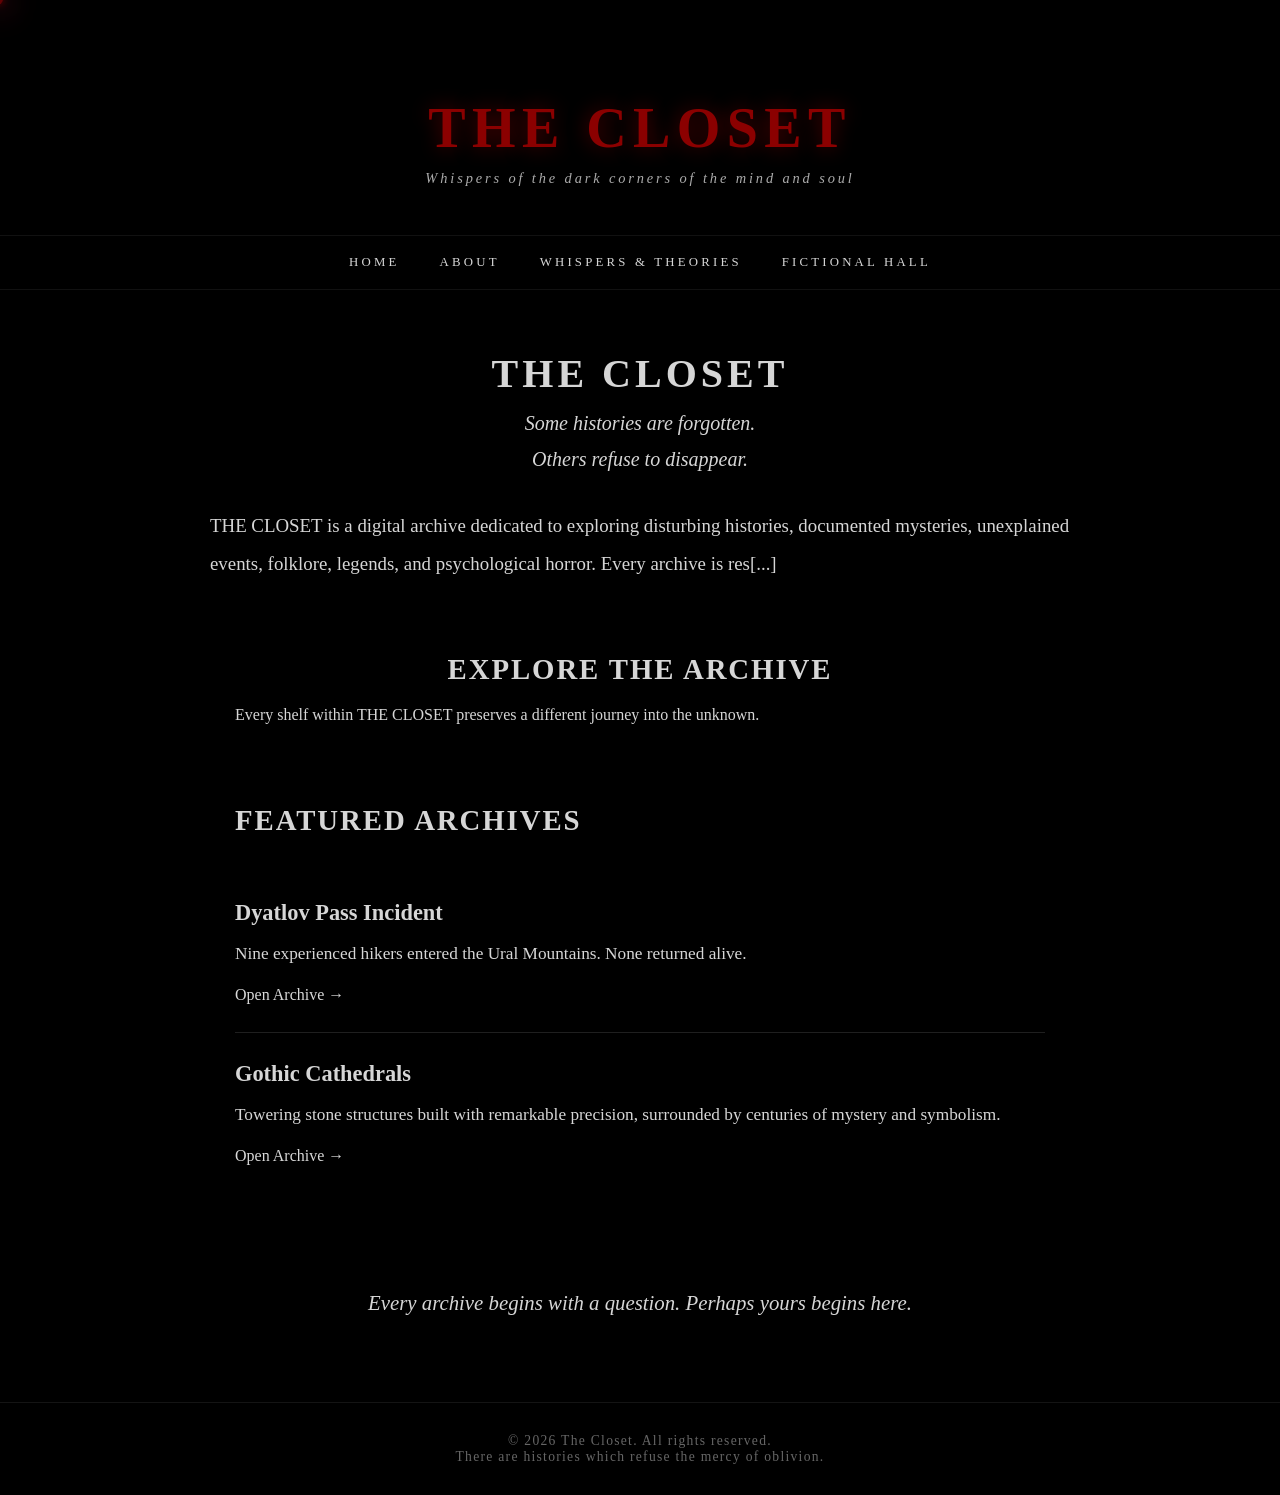
<file: index.html>
<!DOCTYPE html>
<html lang="en">
    <head>
        <meta charset="UTF-8"> 
        <meta name="viewport" content="width=device-width",initial scale="1.0">
        <title>The Closet</title>
       <link rel="stylesheet" href="style.css">
          
      <!-- Google Analytics -->
<script async src="https://www.googletagmanager.com/gtag/js?id=G-T87N2T04HE"></script>
<script>
  window.dataLayer = window.dataLayer || [];
  function gtag(){dataLayer.push(arguments);}
  gtag('js', new Date());

  gtag('config', 'G-T87N2T04HE');
</script>
        <!--Search Console-->
 <meta name="google-site-verification" content="gfFmEdIlGiwF86OkhiYYMmmCf5c4x6QCwpB25qavTgw"/>
      
    </head>
    <body>

        <div class="fog"></div>
        <div class="overlay"></div>

        <header class="hero">
        <h1> The Closet </h1>

        <div class="closet-shadow"></div>
        
        <p class="tagline">Whispers of the dark corners of the mind and soul   </p>
        
        </header>

        <!--Naviagtion rooms-->
        <nav class="nav">
            
            <div class="menu-toggle">☰</div>

            
            <a href="index.html">Home</a>
            <a href="about.html">About</a>
            <a href="whispers.html">Whispers & Theories</a>
            <a href="fiction.html">Fictional Hall</a>
           
        </nav>

        <section class="home-hero">
            <h1>The Closet</h1>

            <p class="home-tagline">
                Some histories are forgotten.<br>
                Others refuse to disappear.
            </p>

            <p class="home-description">
            THE CLOSET is a digital archive dedicated to exploring disturbing histories, documented mysteries, unexplained events, folklore, legends, and psychological horror. Every archive is res[...]
            </p>
        </section>

        <section class="explore-archive">

    <h2>Explore the Archive</h2>

    <p class="archive-intro">
        Every shelf within THE CLOSET preserves a different journey into the unknown.
    </p>

    </section>

    <section class="featured-archives">

    <h2>Featured Archives</h2>

    <div class="homearchive-card">

        <h3>Dyatlov Pass Incident</h3>

        <p>
            Nine experienced hikers entered the Ural Mountains.
            None returned alive.
        </p>

        <a href="dyatlov.html">Open Archive →</a>

    </div>

    <div class="homearchive-card">

        <h3>Gothic Cathedrals</h3>

        <p>
            Towering stone structures built with remarkable precision,
            surrounded by centuries of mystery and symbolism.
        </p>

        <a href="cathederal.html">Open Archive →</a>

    </div>

</section>

<section class="home-ending">

    <p>
        Every archive begins with a question.
        Perhaps yours begins here.
    </p>

</section>

    

   
</footer>
    </section>
    <div class="cursor"></div>
    <footer class="site-footer">
          © 2026 The Closet. All rights reserved.  
          
         <p>There are histories which refuse the mercy of oblivion.</p> 
    </footer>
    <script src="script.js"></script>
    </body>
    
</html>
</file>
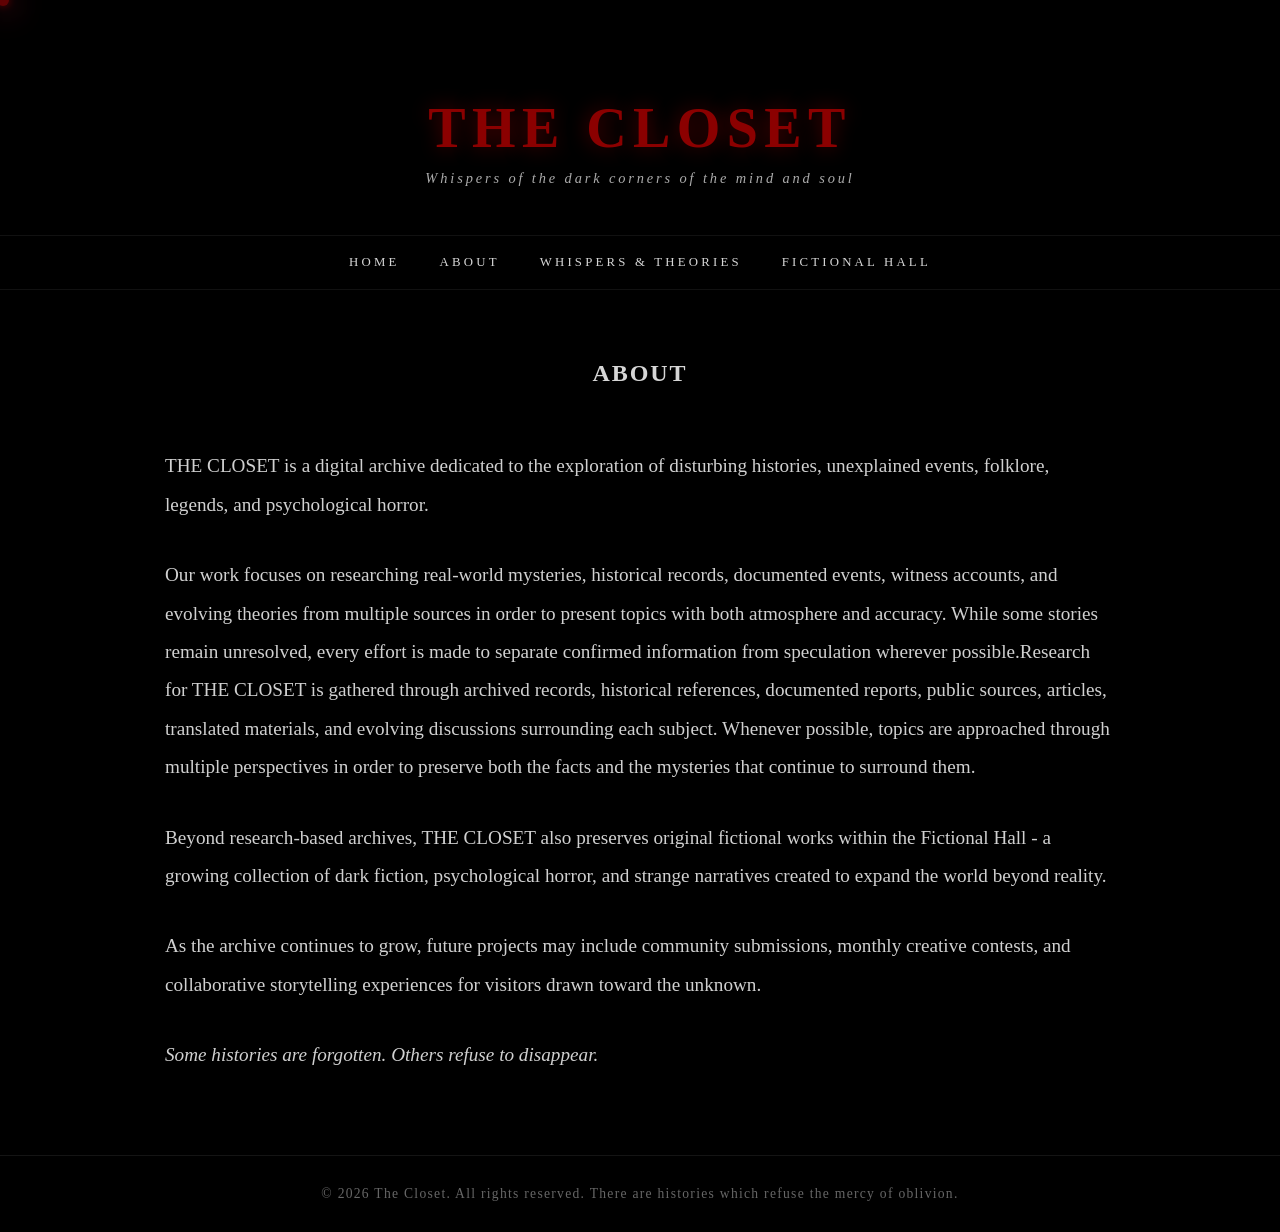
<file: about.html>
<!DOCTYPE html>
<html lang="en">
    <head>
        <meta charset="UTF-8"> 
        <meta name="viewport" content="width=device-width",initial scale="1.0">
        <title>The Closet</title>
       <link rel="stylesheet" href="style.css">

       
    <!-- Google Analytics -->
        <script async src="https://www.googletagmanager.com/gtag/js?id=G-T87N2T04HE"></script>
    <script>
         window.dataLayer = window.dataLayer || [];
         function gtag(){dataLayer.push(arguments);}
         gtag('js', new Date());

        gtag('config', 'G-T87N2T04HE');
</script>

<link rel="stylesheet" href="style.css">

<title>THE CLOSET</title>

    </head>
    <body>
        <div class="fog"></div>
        <div class="overlay"></div>

        <header class="hero">
        <h1> The Closet </h1>
        <p class="tagline">Whispers of the dark corners of the mind and soul   </p>
        </header>

        <!--NAviagtion rooms-->
        <nav class="nav">
             <div class="menu-toggle">☰</div>
            <a href="index.html">Home</a>
            <a href="about.html">About</a>
            <a href="whispers.html">Whispers & Theories</a>
            <a href="fiction.html">Fictional Hall</a>
           
        </nav>

       
            <h2> About </h2>
            <div class="about-text">
                <p>THE CLOSET is a digital archive dedicated to the exploration of disturbing histories, unexplained events, folklore, legends, and psychological horror.</p>

                <p>Our work focuses on researching real-world mysteries, historical records, documented events, witness accounts, and evolving theories from multiple sources in order to present topics with both atmosphere and accuracy. While some stories remain unresolved, every effort is made to separate confirmed information from speculation wherever possible.Research for THE CLOSET is gathered through archived records, historical references, documented reports, public sources, articles, translated materials, and evolving discussions surrounding each subject. Whenever possible, topics are approached through multiple perspectives in order to preserve both the facts and the mysteries that continue to surround them.
</p>

                <p>Beyond research-based archives, THE CLOSET also preserves original fictional works within the Fictional Hall - a growing collection of dark fiction, psychological horror, and strange narratives created to expand the world beyond reality.</p>
                <p>As the archive continues to grow, future projects may include community submissions, monthly creative contests, and collaborative storytelling experiences for visitors drawn toward the unknown.</p>
                <p><em>Some histories are forgotten.
                        Others refuse to disappear.</em></p>
            </div>

   
    <div class="cursor"></div>
    <footer class="site-footer">
          © 2026 The Closet. All rights reserved.  
          There are histories which refuse the mercy of oblivion.
    </footer>
    <script src="script.js"></script>
    </body>
</html>
</file>
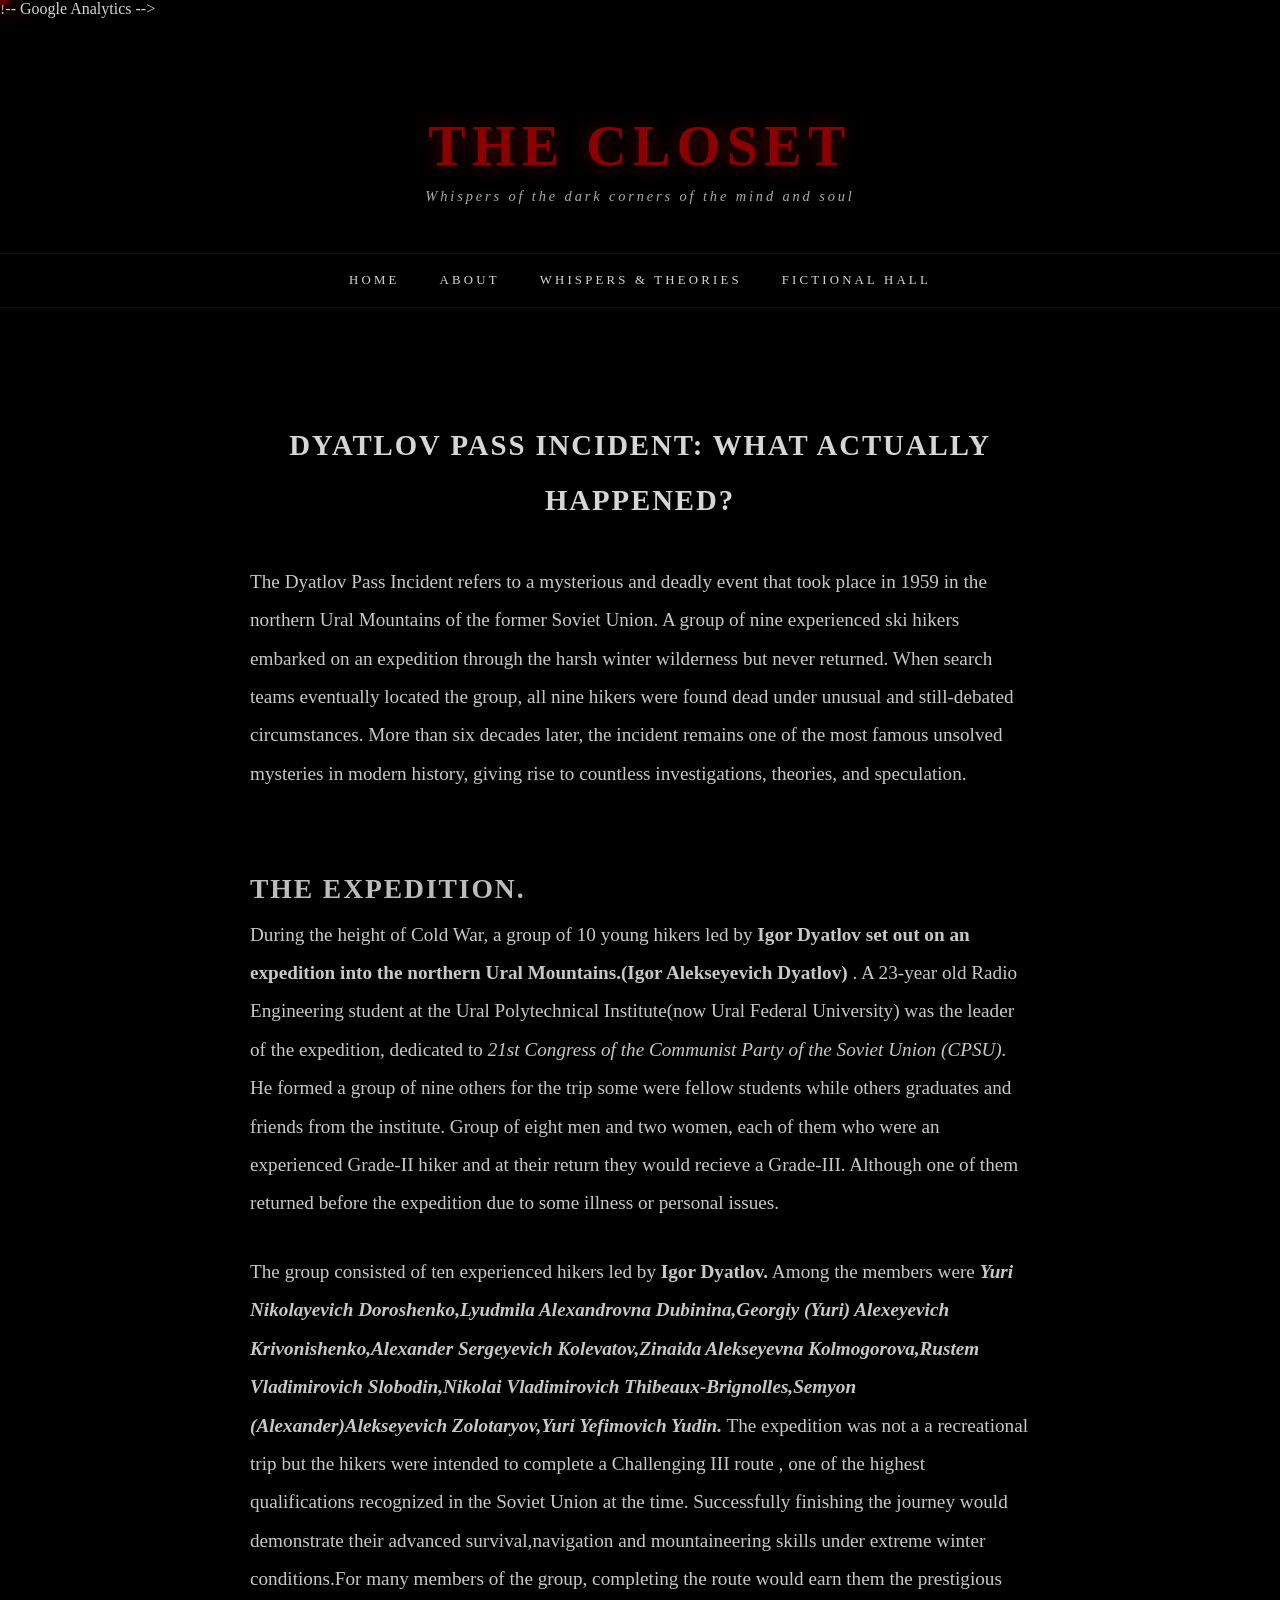
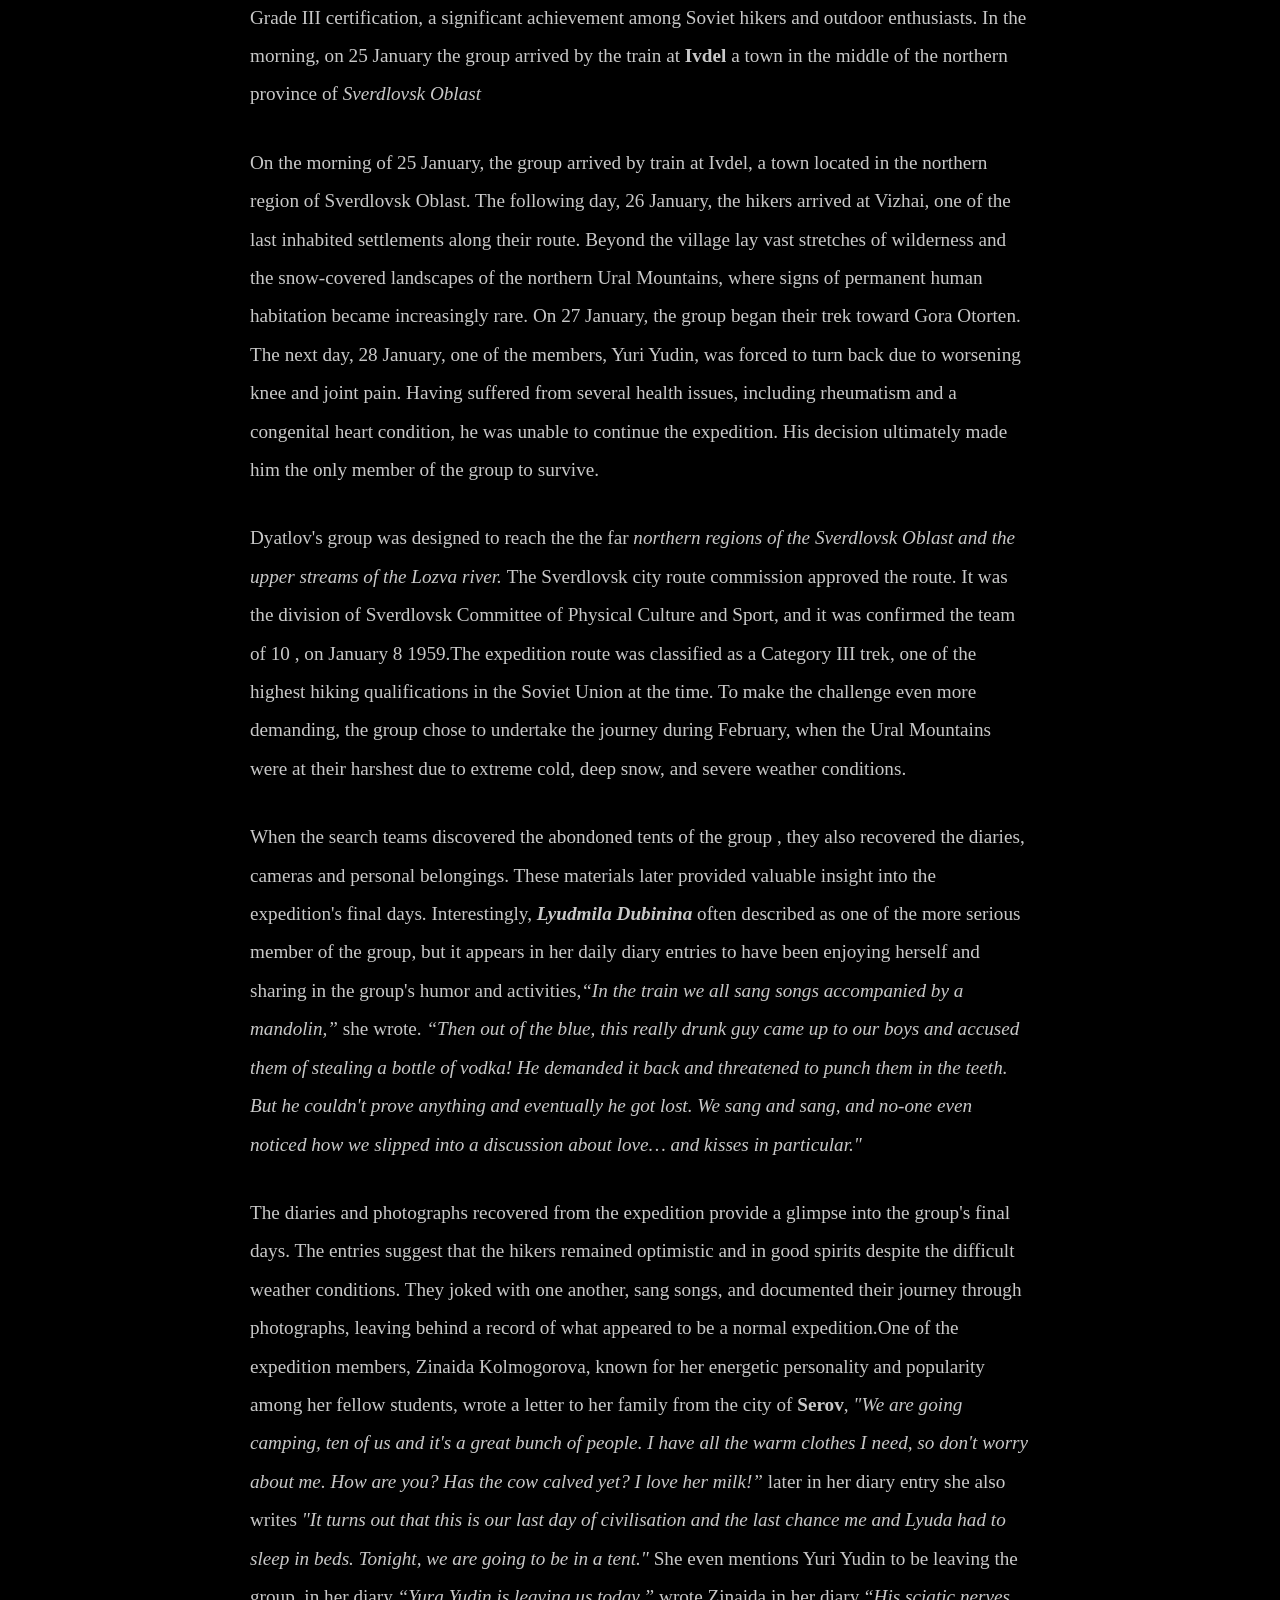
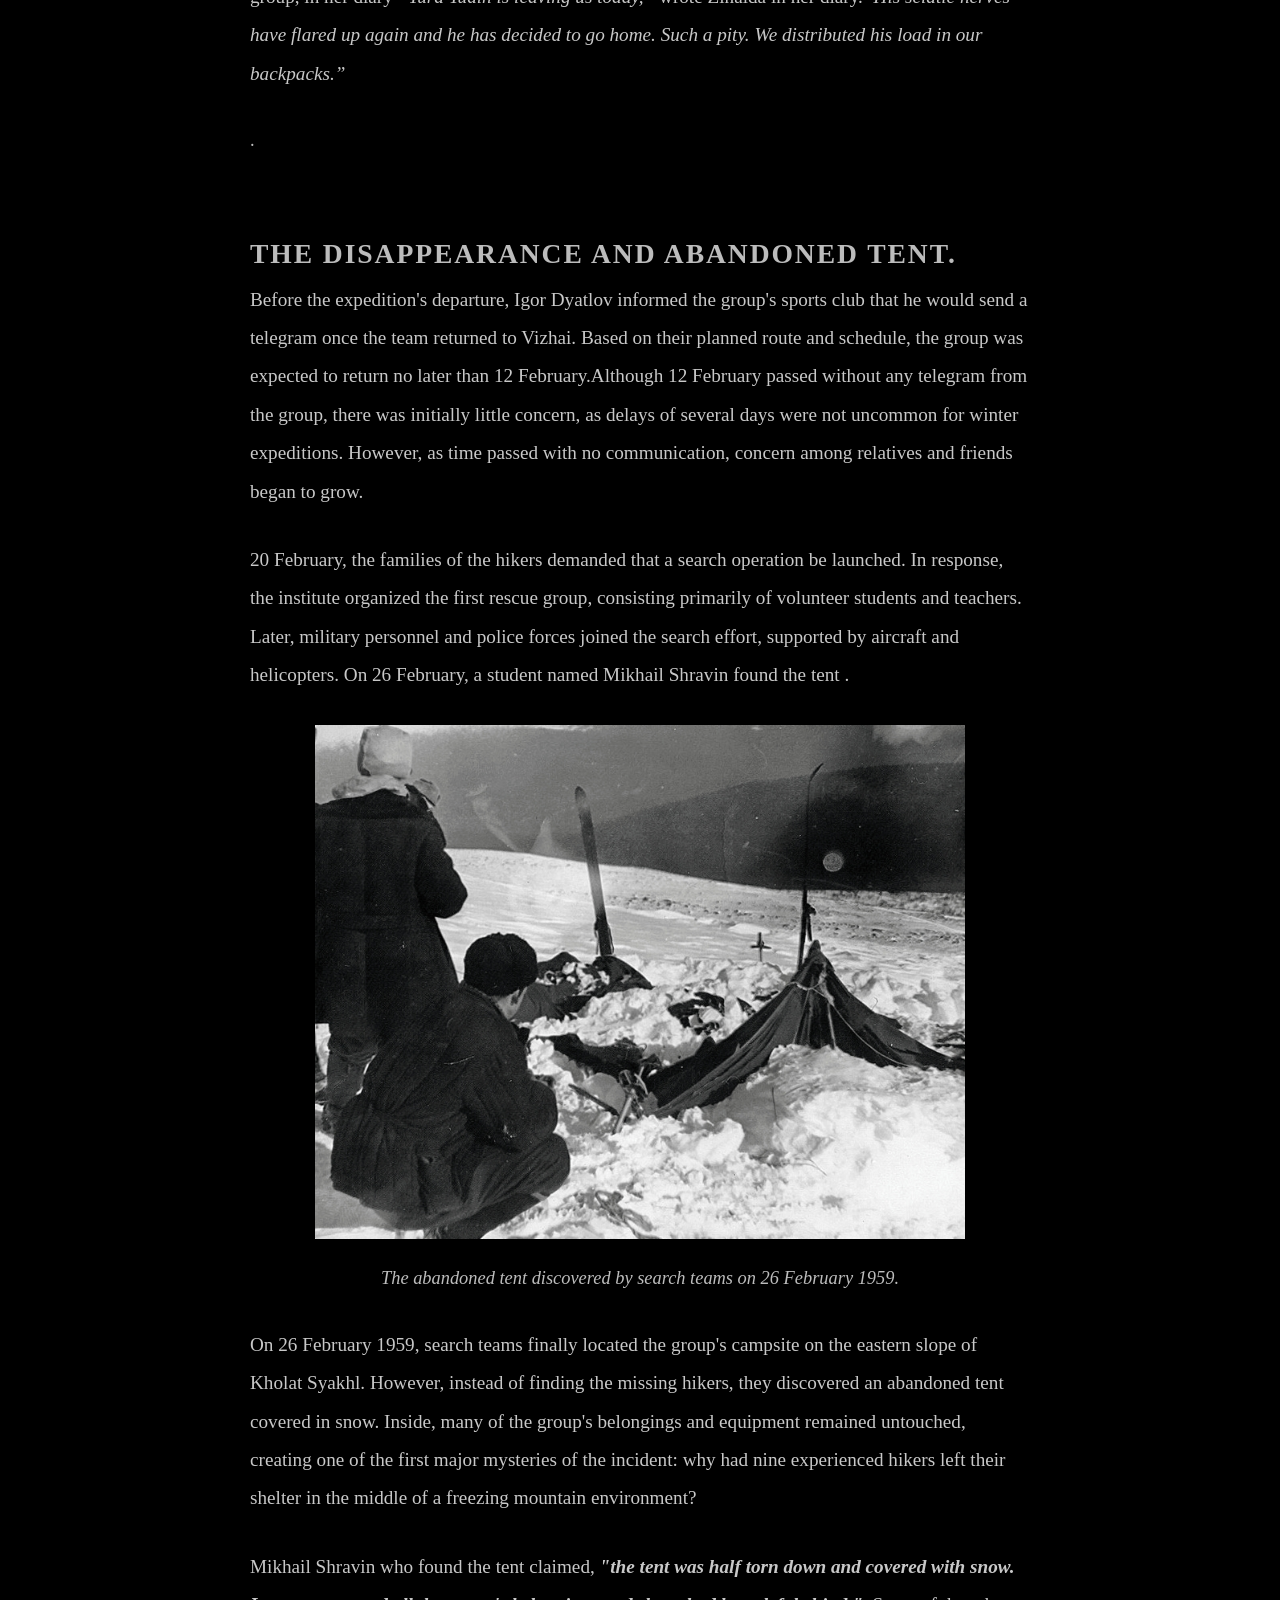
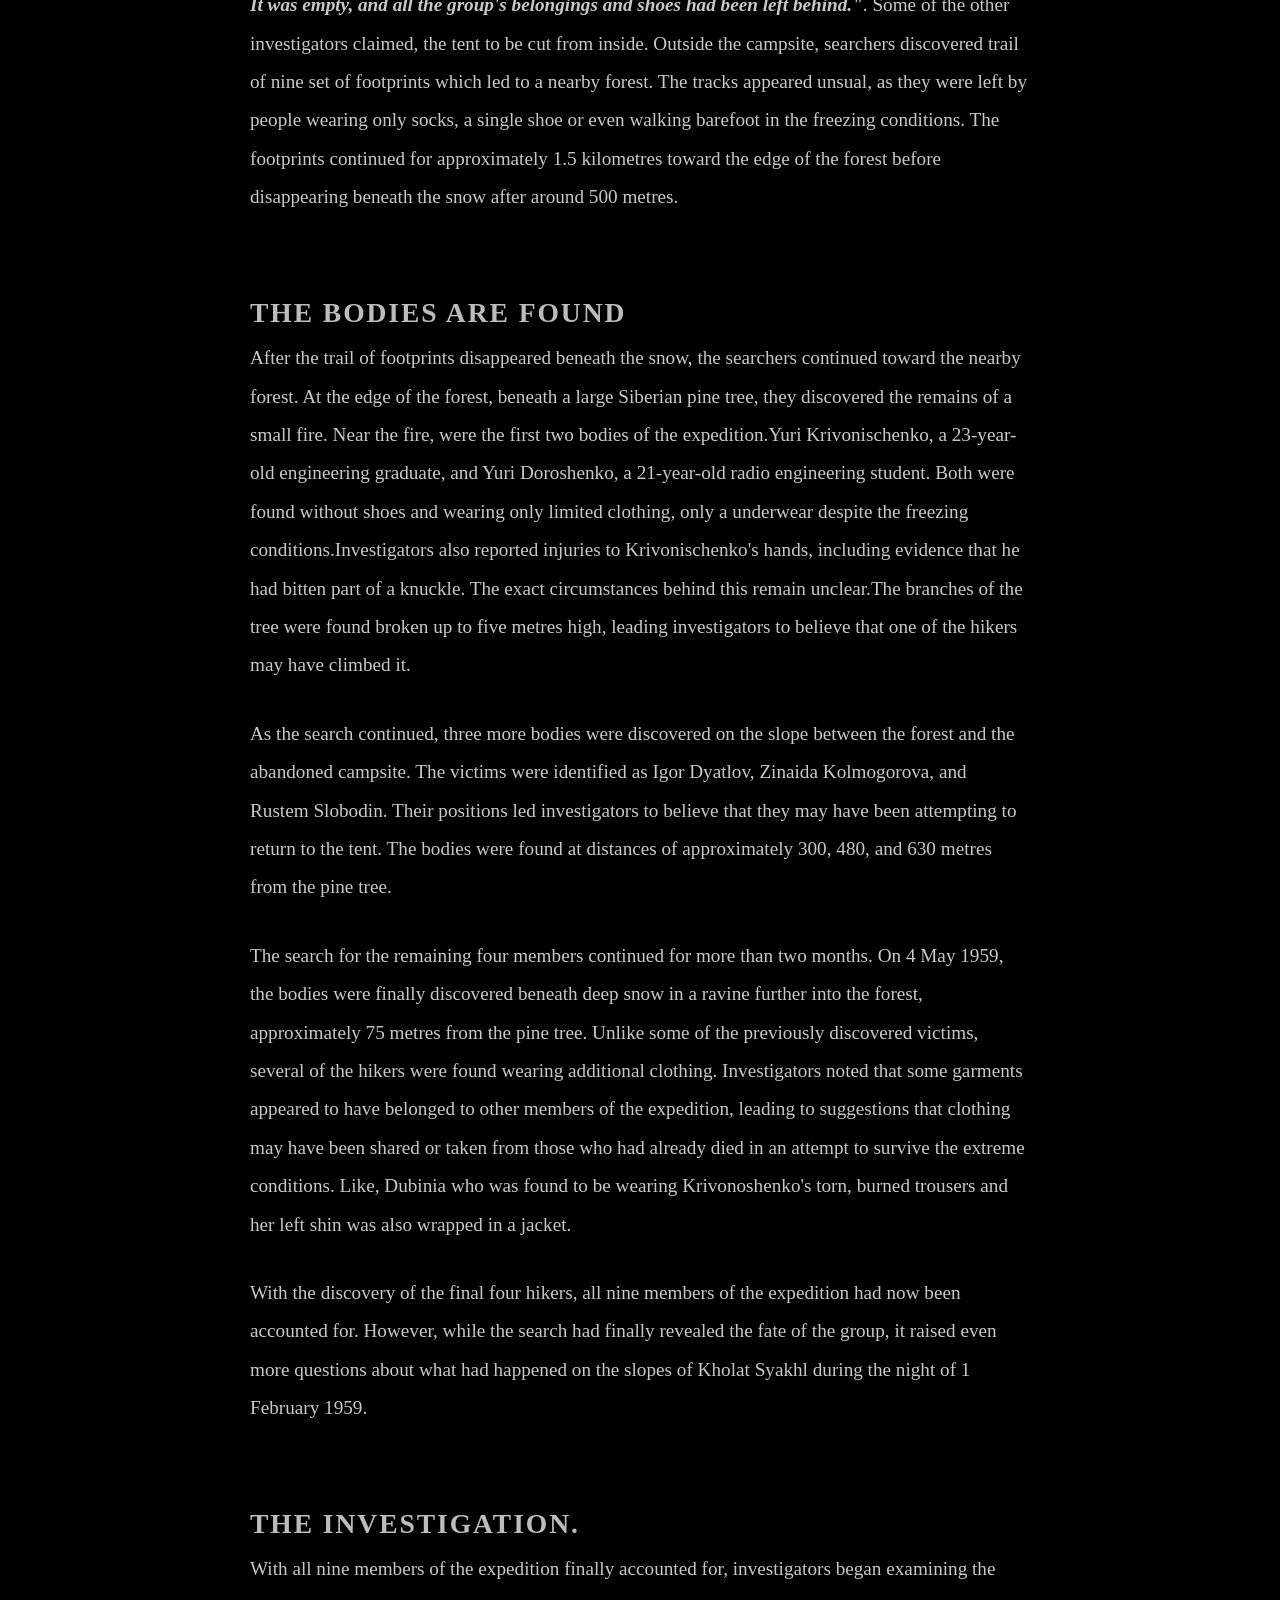
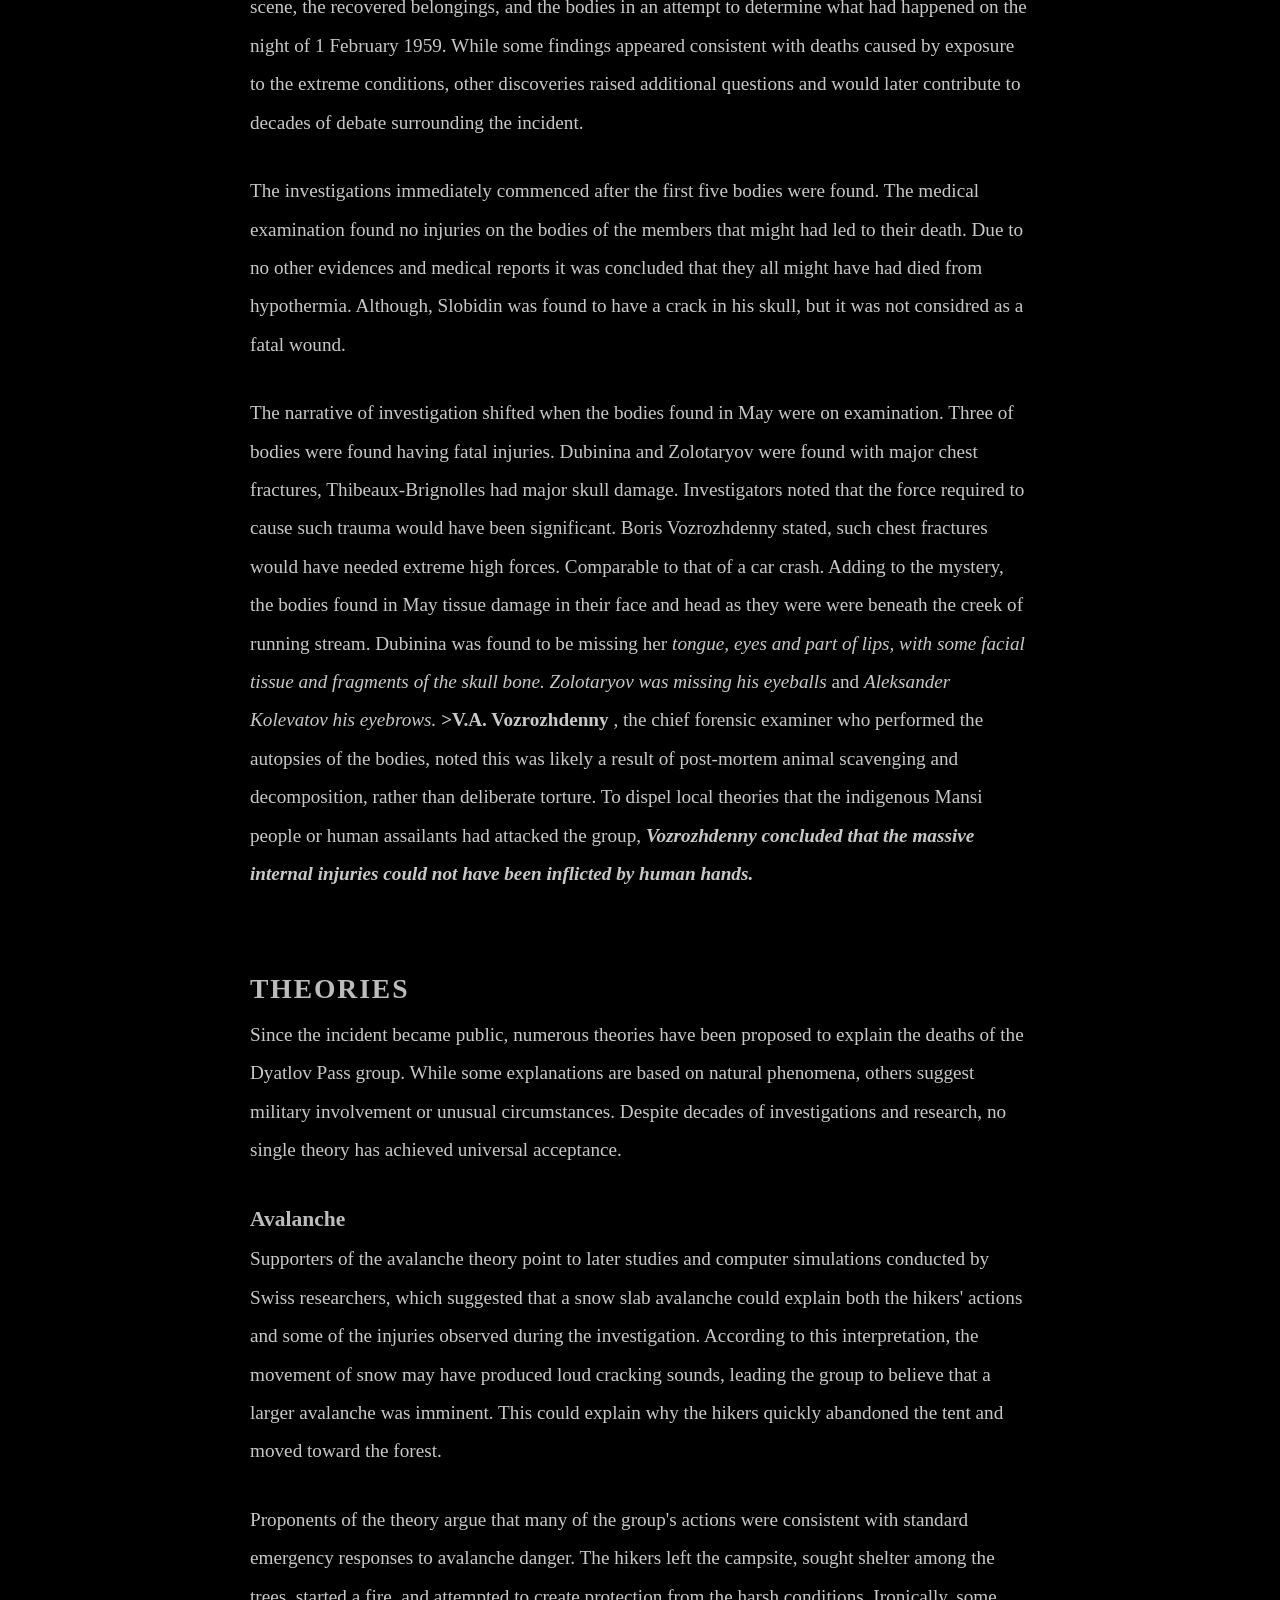
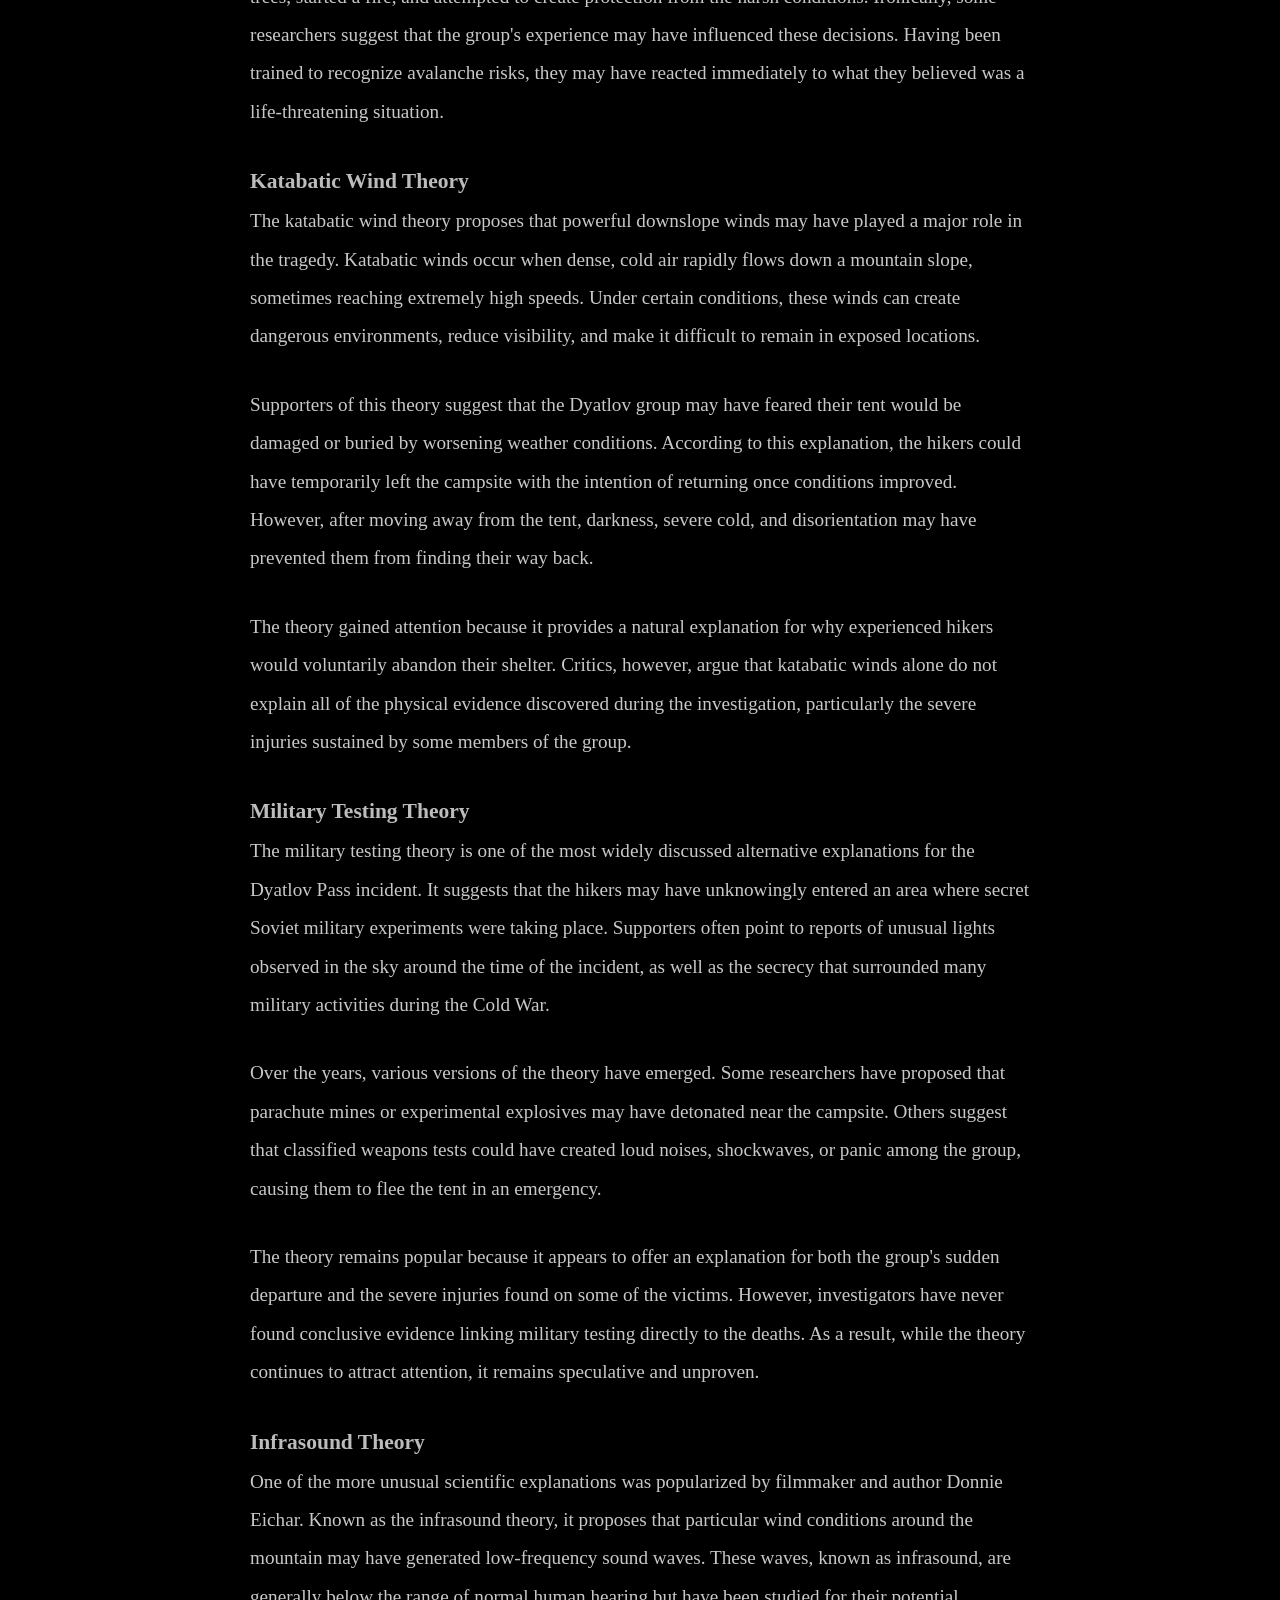
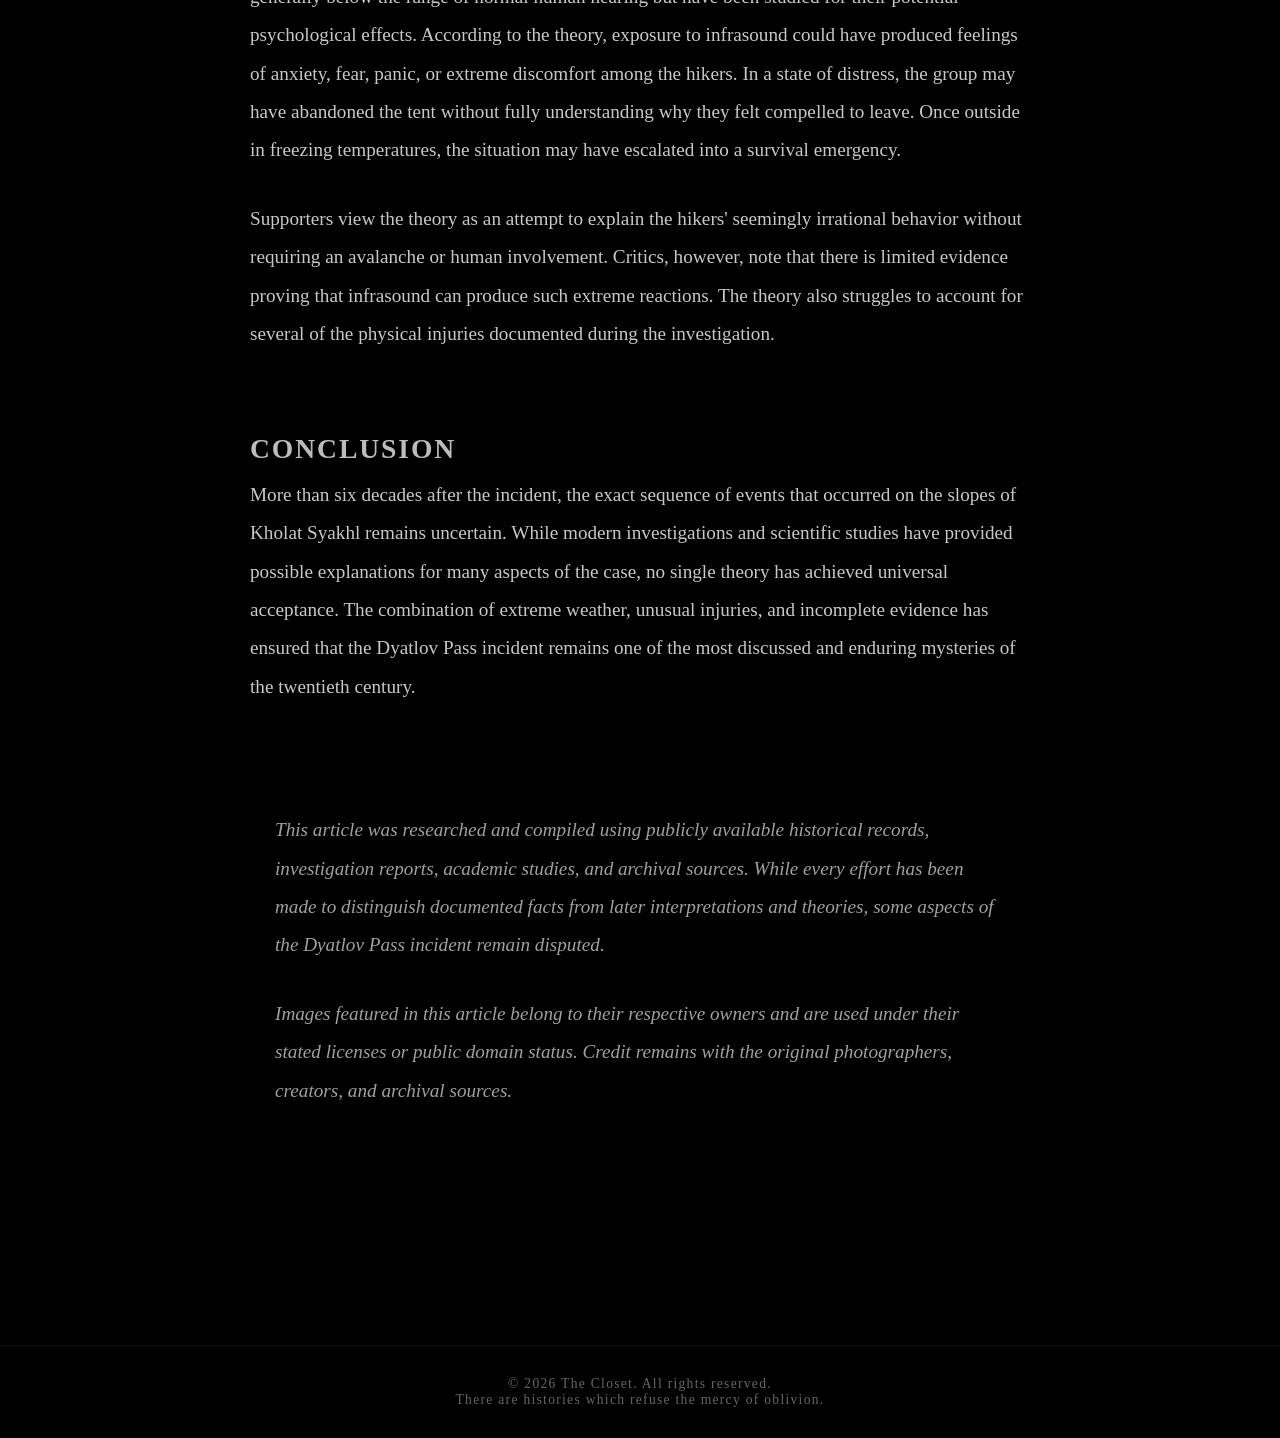
<file: dyatlov.html>
<!DOCTYPE html>
<html lang="en">
    <head>
        <meta charset="UTF-8"> 
        <meta name="viewport" content="width=device-width",initial scale="1.0">
        <title>The Closet</title>
       <link rel="stylesheet" href="style.css">
        !-- Google Analytics -->
<script async src="https://www.googletagmanager.com/gtag/js?id=G-T87N2T04HE"></script>
<script>
  window.dataLayer = window.dataLayer || [];
  function gtag(){dataLayer.push(arguments);}
  gtag('js', new Date());

  gtag('config', 'G-T87N2T04HE');
</script>
    </head>
    <body>

        <div class="fog"></div>
        <div class="overlay"></div>

        <header class="hero">
        <h1> The Closet </h1>

        <div class="closet-shadow"></div>
        
        <p class="tagline">Whispers of the dark corners of the mind and soul   </p>
        
        </header>

        <!--NAviagtion rooms-->
        <nav class="nav">
            
            <div class="menu-toggle">☰</div>

            <a href="index.html">Home</a>
            <a href="about.html">About</a>
            <a href="whispers.html">Whispers & Theories</a>
            <a href="fiction.html">Fictional Hall</a>
           
        </nav>
        <section class="article-page">
               <div class="article-content">
            <h1 class="article-page-title"> 
                 DYATLOV PASS INCIDENT: What actually happened?
            </h1>
        <p> The Dyatlov Pass Incident refers to a mysterious and deadly event that took place in 1959 in the northern Ural Mountains of the former Soviet Union. A group of nine experienced ski hikers embarked on an expedition through the harsh winter wilderness but never returned. When search teams eventually located the group, all nine hikers were found dead under unusual and still-debated circumstances. More than six decades later, the incident remains one of the most famous unsolved mysteries in modern history, giving rise to countless investigations, theories, and speculation.
             </p>
        <h2> The Expedition.</h2>

        <p> During the height of Cold War, a group of 10 young hikers led by <strong> Igor Dyatlov set out on an expedition into the northern Ural Mountains.(Igor Alekseyevich Dyatlov) </strong>. A 23-year old Radio Engineering student at the Ural Polytechnical Institute(now Ural Federal University) was the leader of the expedition, dedicated to <em>21st Congress of the Communist Party of the Soviet Union (CPSU). </em> He formed a group of nine others for the trip some were fellow students while others graduates and friends from the institute. Group of eight men and two women, each of them who were an experienced Grade-II hiker and at their return they would recieve a Grade-III. Although one of them returned before the expedition due to some illness or personal issues. </P>

        <p> The group consisted of ten experienced hikers led by <strong>Igor Dyatlov.</strong> Among the members were <strong><em>Yuri Nikolayevich Doroshenko,Lyudmila Alexandrovna Dubinina,Georgiy (Yuri) Alexeyevich Krivonishenko,Alexander Sergeyevich Kolevatov,Zinaida Alekseyevna Kolmogorova,Rustem Vladimirovich Slobodin,Nikolai Vladimirovich Thibeaux-Brignolles,Semyon (Alexander)Alekseyevich Zolotaryov,Yuri Yefimovich Yudin.</em></strong> The expedition was not a a recreational trip but the hikers were intended to complete a Challenging III route , one of the highest qualifications recognized in the Soviet Union at the time. Successfully finishing the journey would demonstrate their advanced survival,navigation and mountaineering skills under extreme winter conditions.For many members of the group, completing the route would earn them the prestigious Grade III certification, a significant achievement among Soviet hikers and outdoor enthusiasts. In the morning, on 25 January the group arrived by the train at <strong>Ivdel</strong> a town in the middle of the  northern province of <em>Sverdlovsk Oblast</em> </p>
        <p>  On the morning of 25 January, the group arrived by train at Ivdel, a town located in the northern region of Sverdlovsk Oblast. The following day, 26 January, the hikers arrived at Vizhai, one of the last inhabited settlements along their route. Beyond the village lay vast stretches of wilderness and the snow-covered landscapes of the northern Ural Mountains, where signs of permanent human habitation became increasingly rare. On 27 January, the group began their trek toward Gora Otorten. The next day, 28 January, one of the members, Yuri Yudin, was forced to turn back due to worsening knee and joint pain. Having suffered from several health issues, including rheumatism and a congenital heart condition, he was unable to continue the expedition. His decision ultimately made him the only member of the group to survive.
 </p>
        <p> Dyatlov's group was designed to reach the the far<em></e> northern regions of the Sverdlovsk Oblast and the upper streams of the Lozva river. </em>The Sverdlovsk city route commission approved the route. It was the division of Sverdlovsk Committee of Physical Culture and Sport, and it was confirmed the team of 10 , on January 8 1959.The expedition route was classified as a Category III trek, one of the highest hiking qualifications in the Soviet Union at the time. To make the challenge even more demanding, the group chose to undertake the journey during February, when the Ural Mountains were at their harshest due to extreme cold, deep snow, and severe weather conditions.</p>  
       
  
        <p> When the search teams discovered the abondoned tents of the group , they also recovered the diaries, cameras and personal belongings. These materials later provided valuable insight into the expedition's final days. Interestingly, <strong><em>Lyudmila Dubinina </em></strong> often described as one of the more serious member of the group, but it appears in her daily diary entries to have been enjoying herself and sharing in the group's humor and activities,<em>“In the train we all sang songs accompanied by a mandolin,”</em> she wrote.  <em>“Then out of the blue, this really drunk guy came up to our boys and accused them of stealing a bottle of vodka! He demanded it back and threatened to punch them in the teeth. But he couldn't prove anything and eventually he got lost. We sang and sang, and no-one even noticed how we slipped into a discussion about love… and kisses in particular." </em>
        <p>The diaries and photographs recovered from the expedition provide a glimpse into the group's final days. The entries suggest that the hikers remained optimistic and in good spirits despite the difficult weather conditions. They joked with one another, sang songs, and documented their journey through photographs, leaving behind a record of what appeared to be a normal expedition.One of the expedition members, Zinaida Kolmogorova, known for her energetic personality and popularity among her fellow students, wrote a letter to her family from the city of <strong>Serov</strong>, <em>"We are going camping, ten of us and it's a great bunch of people. I have all the warm clothes I need, so don't worry about me. How are you? Has the cow calved yet? I love her milk!”</em> later in her diary entry she also writes <em>"It turns out that this is our last day of civilisation and the last chance me and Lyuda had to sleep in beds. Tonight, we are going to be in a tent."</em> She even mentions Yuri Yudin to be leaving the group, in her diary <em>“Yura Yudin is leaving us today,”</em> wrote Zinaida in her diary.<em>“His sciatic nerves have flared up again and he has decided to go home. Such a pity. We distributed his load in our backpacks.”</em></p>. 
        <h2> The Disappearance and Abandoned Tent.</h2>
        <p>Before the expedition's departure, Igor Dyatlov informed the group's sports club that he would send a telegram once the team returned to Vizhai. Based on their planned route and schedule, the group was expected to return no later than 12 February.Although 12 February passed without any telegram from the group, there was initially little concern, as delays of several days were not uncommon for winter expeditions. However, as time passed with no communication, concern among relatives and friends began to grow.</p> 
        <p> 20 February, the families of the hikers demanded that a search operation be launched. In response, the institute organized the first rescue group, consisting primarily of volunteer students and teachers. Later, military personnel and police forces joined the search effort, supported by aircraft and helicopters. On 26 February, a student named Mikhail Shravin found the tent .</p>
        <figure class="archive-image">
            <img src="Dyatlov_Pass_incident_02 (1).jpg" alt="abandoned tents found by team">
            <figcaption>The abandoned tent discovered by search teams on 26 February 1959.</figcaption>
        </figure>
        <p>On 26 February 1959, search teams finally located the group's campsite on the eastern slope of Kholat Syakhl. However, instead of finding the missing hikers, they discovered an abandoned tent covered in snow. Inside, many of the group's belongings and equipment remained untouched, creating one of the first major mysteries of the incident: why had nine experienced hikers left their shelter in the middle of a freezing mountain environment?</p>
        <p> Mikhail Shravin who found the tent claimed,<strong> <em>"the tent was half torn down and covered with snow. It was empty, and all the group's belongings and shoes had been left behind."</em></strong>. Some of the other investigators claimed, the tent to be cut from inside. Outside the campsite, searchers discovered trail of nine set of footprints which led to a nearby forest. The tracks appeared unsual, as they were left by people wearing only socks, a single shoe or even walking barefoot in the freezing conditions. The footprints continued for approximately 1.5 kilometres toward the edge of the forest before disappearing beneath the snow after around 500 metres. </p>
        <h2> The Bodies Are Found</h2>
        <p>After the trail of footprints disappeared beneath the snow, the searchers continued toward the nearby forest. At the edge of the forest, beneath a large Siberian pine tree, they discovered the remains of a small fire. Near the fire, were the first two bodies of the expedition.Yuri Krivonischenko, a 23-year-old engineering graduate, and Yuri Doroshenko, a 21-year-old radio engineering student. Both were found without shoes and wearing only limited clothing, only a underwear despite the freezing conditions.Investigators also reported injuries to Krivonischenko's hands, including evidence that he had bitten part of a knuckle. The exact circumstances behind this remain unclear.The branches of the tree were found broken up to five metres high, leading investigators to believe that one of the hikers may have climbed it.</p>
        <p>As the search continued, three more bodies were discovered on the slope between the forest and the abandoned campsite. The victims were identified as Igor Dyatlov, Zinaida Kolmogorova, and Rustem Slobodin. Their positions led investigators to believe that they may have been attempting to return to the tent. The bodies were found at distances of approximately 300, 480, and 630 metres from the pine tree. </p>
        <p>The search for the remaining four members continued for more than two months. On 4 May 1959, the bodies were finally discovered beneath deep snow in a ravine further into the forest, approximately 75 metres from the pine tree. Unlike some of the previously discovered victims, several of the hikers were found wearing additional clothing. Investigators noted that some garments appeared to have belonged to other members of the expedition, leading to suggestions that clothing may have been shared or taken from those who had already died in an attempt to survive the extreme conditions. Like, Dubinia who was found to be wearing Krivonoshenko's torn, burned trousers and her left shin was also wrapped in a jacket. </p>
        <p>With the discovery of the final four hikers, all nine members of the expedition had now been accounted for. However, while the search had finally revealed the fate of the group, it raised even more questions about what had happened on the slopes of Kholat Syakhl during the night of 1 February 1959.</p>
        <h2> The Investigation.</h2>
        <p> With all nine members of the expedition finally accounted for, investigators began examining the scene, the recovered belongings, and the bodies in an attempt to determine what had happened on the night of 1 February 1959. While some findings appeared consistent with deaths caused by exposure to the extreme conditions, other discoveries raised additional questions and would later contribute to decades of debate surrounding the incident.</p>
        <p>The investigations immediately commenced after the first five bodies were found. The medical examination found no injuries on the bodies of the members that might had led to their death. Due to no other evidences and medical reports it was concluded that they all might have had died from hypothermia. Although, Slobidin was found to have a crack in his skull, but it was not considred as a fatal wound. </p>
        <p>The narrative of investigation shifted when the bodies found in May were on examination. Three of bodies were found having fatal injuries. Dubinina and Zolotaryov were found with major chest fractures, Thibeaux-Brignolles had major skull damage. Investigators noted that the force required to cause such trauma would have been significant. Boris Vozrozhdenny stated, such chest fractures would have needed extreme high forces. Comparable to that of a car crash. Adding to the mystery, the bodies found in May tissue damage in their face and head as they were were beneath the creek of running stream. Dubinina was found to be missing her <em>tongue, eyes and part of lips, with some facial tissue and fragments of the skull bone.</em> <em>Zolotaryov was missing his eyeballs</em> and <em> Aleksander Kolevatov his eyebrows. </em> <strong>>V.A. Vozrozhdenny </strong>, the chief forensic examiner who performed the autopsies of the bodies, noted this was likely a result of post-mortem animal scavenging and decomposition, rather than deliberate torture. To dispel local theories that the indigenous Mansi people or human assailants had attacked the group,<strong> <em>Vozrozhdenny concluded that the massive internal injuries could not have been inflicted by human hands.</em></strong> </p>
        <h2>THEORIES</h2>
        <p>Since the incident became public, numerous theories have been proposed to explain the deaths of the Dyatlov Pass group. While some explanations are based on natural phenomena, others suggest military involvement or unusual circumstances. Despite decades of investigations and research, no single theory has achieved universal acceptance.</p>
        <h3>Avalanche</h3>
        <p>Supporters of the avalanche theory point to later studies and computer simulations conducted by Swiss researchers, which suggested that a snow slab avalanche could explain both the hikers' actions and some of the injuries observed during the investigation. According to this interpretation, the movement of snow may have produced loud cracking sounds, leading the group to believe that a larger avalanche was imminent. This could explain why the hikers quickly abandoned the tent and moved toward the forest.</p>
        <p>Proponents of the theory argue that many of the group's actions were consistent with standard emergency responses to avalanche danger. The hikers left the campsite, sought shelter among the trees, started a fire, and attempted to create protection from the harsh conditions. Ironically, some researchers suggest that the group's experience may have influenced these decisions. Having been trained to recognize avalanche risks, they may have reacted immediately to what they believed was a life-threatening situation.</p>
        <h3>Katabatic Wind Theory</h3>
        <p>The katabatic wind theory proposes that powerful downslope winds may have played a major role in the tragedy. Katabatic winds occur when dense, cold air rapidly flows down a mountain slope, sometimes reaching extremely high speeds. Under certain conditions, these winds can create dangerous environments, reduce visibility, and make it difficult to remain in exposed locations.</p>
        <p>Supporters of this theory suggest that the Dyatlov group may have feared their tent would be damaged or buried by worsening weather conditions. According to this explanation, the hikers could have temporarily left the campsite with the intention of returning once conditions improved. However, after moving away from the tent, darkness, severe cold, and disorientation may have prevented them from finding their way back.</p>
        <p>The theory gained attention because it provides a natural explanation for why experienced hikers would voluntarily abandon their shelter. Critics, however, argue that katabatic winds alone do not explain all of the physical evidence discovered during the investigation, particularly the severe injuries sustained by some members of the group.</p>
        <h3>Military Testing Theory</h3>
        <p>The military testing theory is one of the most widely discussed alternative explanations for the Dyatlov Pass incident. It suggests that the hikers may have unknowingly entered an area where secret Soviet military experiments were taking place. Supporters often point to reports of unusual lights observed in the sky around the time of the incident, as well as the secrecy that surrounded many military activities during the Cold War.</p>
        <p>Over the years, various versions of the theory have emerged. Some researchers have proposed that parachute mines or experimental explosives may have detonated near the campsite. Others suggest that classified weapons tests could have created loud noises, shockwaves, or panic among the group, causing them to flee the tent in an emergency.</p>
        <p>The theory remains popular because it appears to offer an explanation for both the group's sudden departure and the severe injuries found on some of the victims. However, investigators have never found conclusive evidence linking military testing directly to the deaths. As a result, while the theory continues to attract attention, it remains speculative and unproven.</p>
        <h3>Infrasound Theory</h3>
        <p>One of the more unusual scientific explanations was popularized by filmmaker and author Donnie Eichar. Known as the infrasound theory, it proposes that particular wind conditions around the mountain may have generated low-frequency sound waves. These waves, known as infrasound, are generally below the range of normal human hearing but have been studied for their potential psychological effects. According to the theory, exposure to infrasound could have produced feelings of anxiety, fear, panic, or extreme discomfort among the hikers. In a state of distress, the group may have abandoned the tent without fully understanding why they felt compelled to leave. Once outside in freezing temperatures, the situation may have escalated into a survival emergency.</p>
        <p>Supporters view the theory as an attempt to explain the hikers' seemingly irrational behavior without requiring an avalanche or human involvement. Critics, however, note that there is limited evidence proving that infrasound can produce such extreme reactions. The theory also struggles to account for several of the physical injuries documented during the investigation.</p>
        <h2>Conclusion</h2>
        <p> More than six decades after the incident, the exact sequence of events that occurred on the slopes of Kholat Syakhl remains uncertain. While modern investigations and scientific studies have provided possible explanations for many aspects of the case, no single theory has achieved universal acceptance. The combination of extreme weather, unusual injuries, and incomplete evidence has ensured that the Dyatlov Pass incident remains one of the most discussed and enduring mysteries of the twentieth century.</p>
    
        <footer class="archive-note"> 
            <p><em>This article was researched and compiled using publicly available historical records, investigation reports, academic studies, and archival sources. While every effort has been made to distinguish documented facts from later interpretations and theories, some aspects of the Dyatlov Pass incident remain disputed.</em></p>
            <p><em><p> Images featured in this article belong to their respective owners and are used under their stated licenses or public domain status. Credit remains with the original photographers, creators, and archival sources. </p></em></p>
        </footer>
        
        
       
    </div>      



        </section>
     
    <div class="cursor"></div>
    <footer class="site-footer">
          © 2026 The Closet. All rights reserved.  
          
         <p>There are histories which refuse the mercy of oblivion.</p> 
    </footer>
    <script src="script.js"></script>
    </body>
    
</html>
</file>
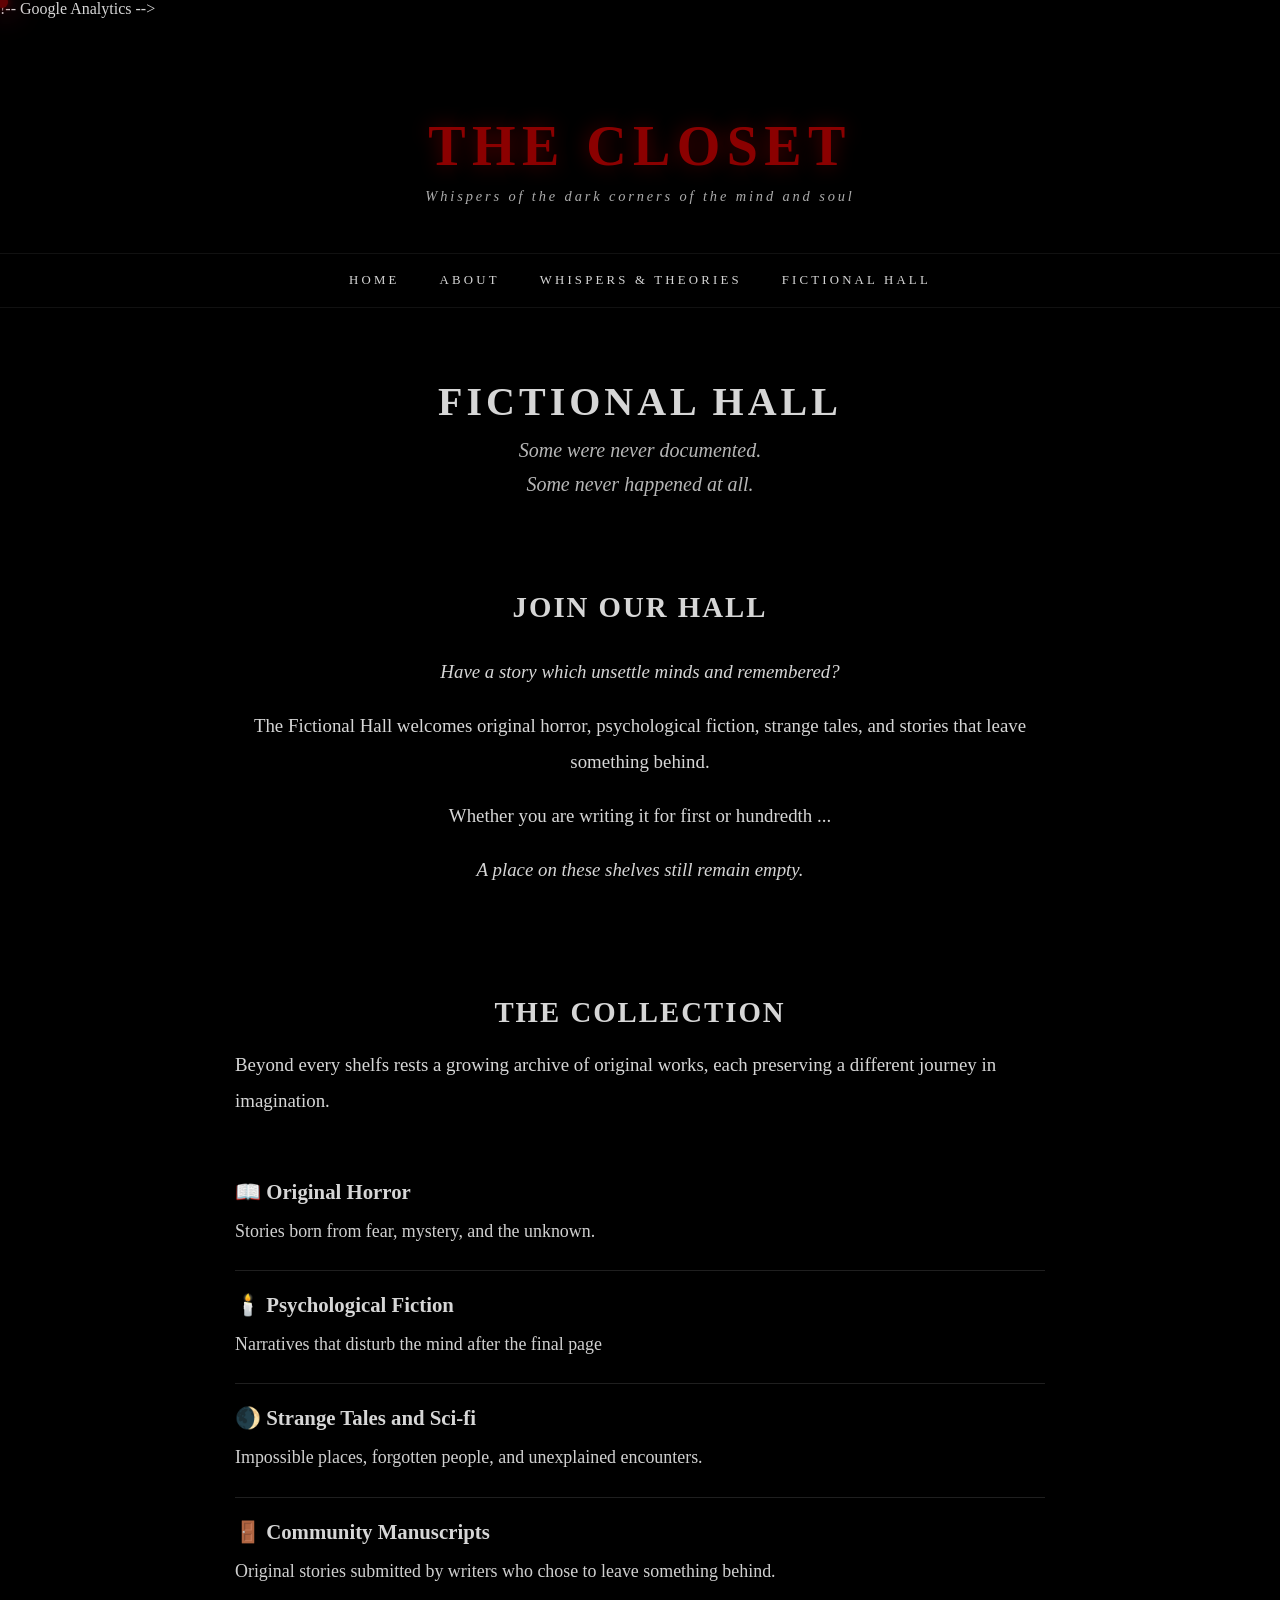
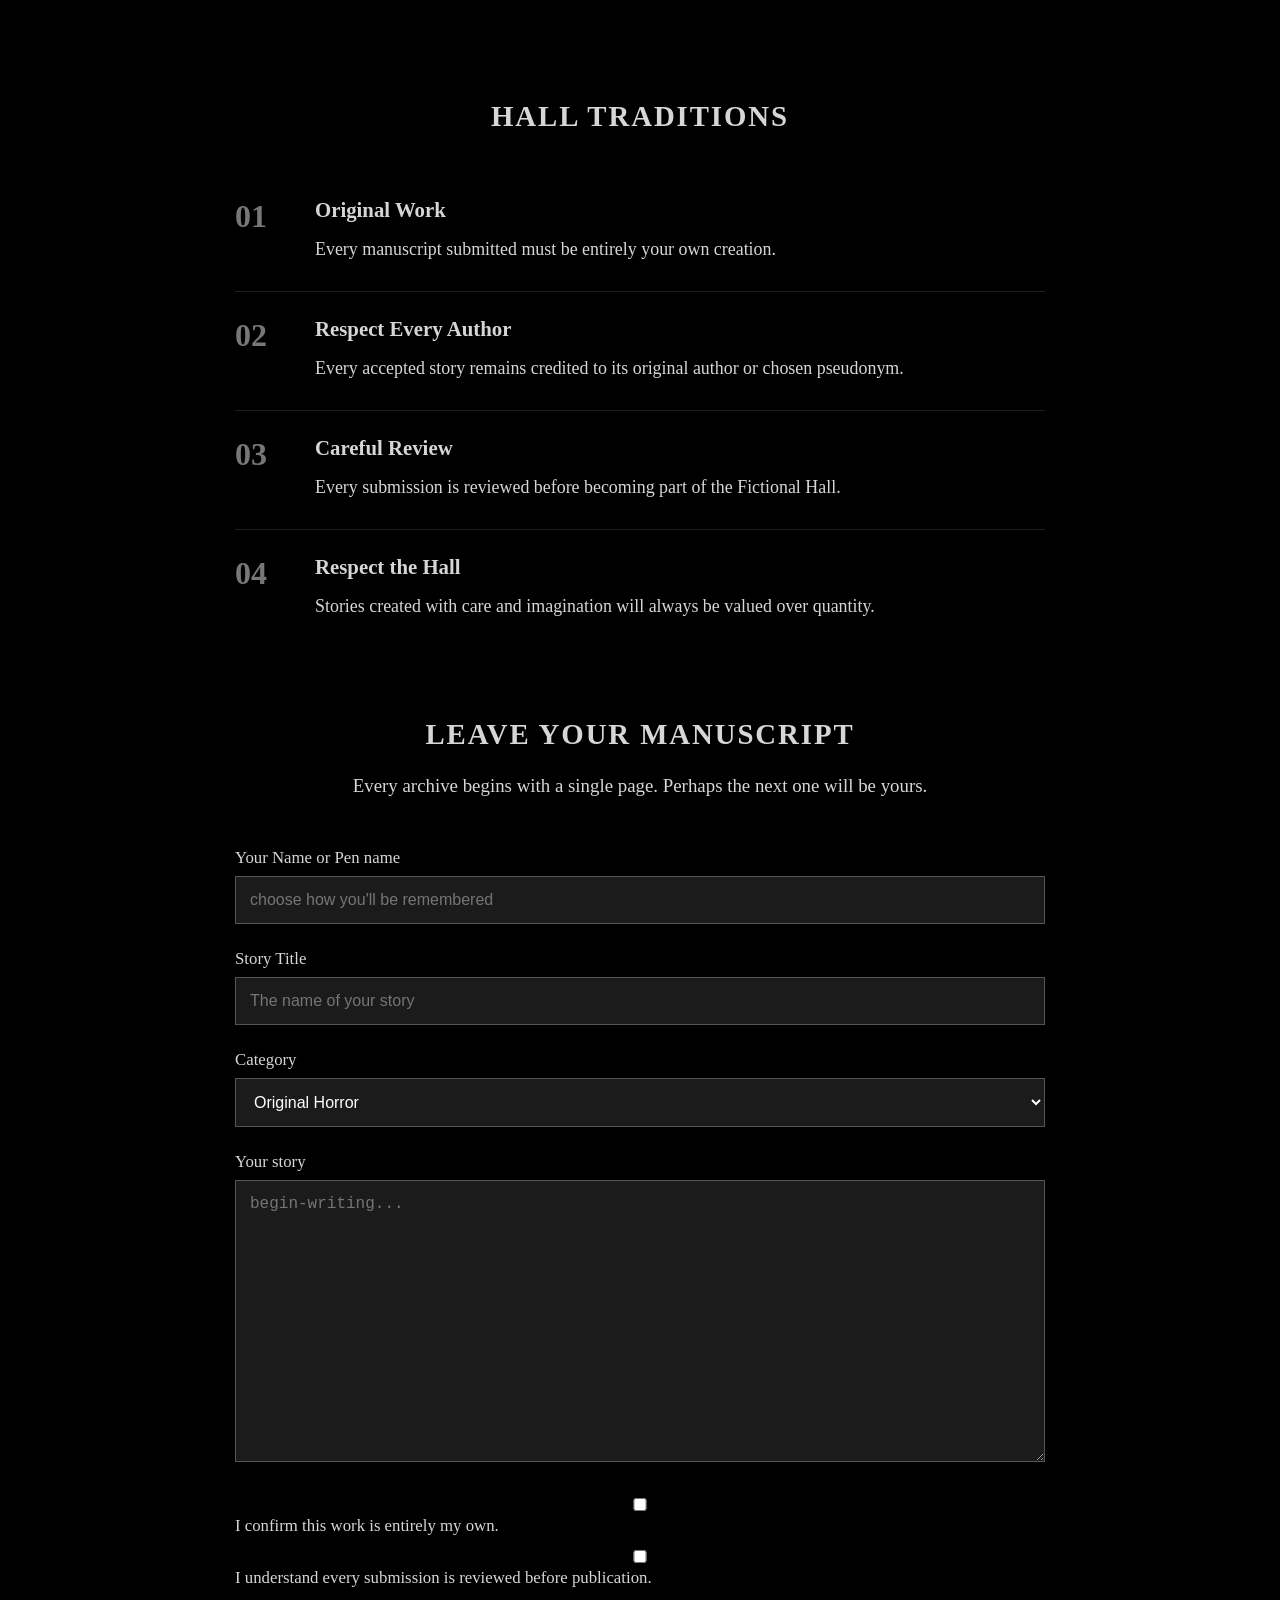
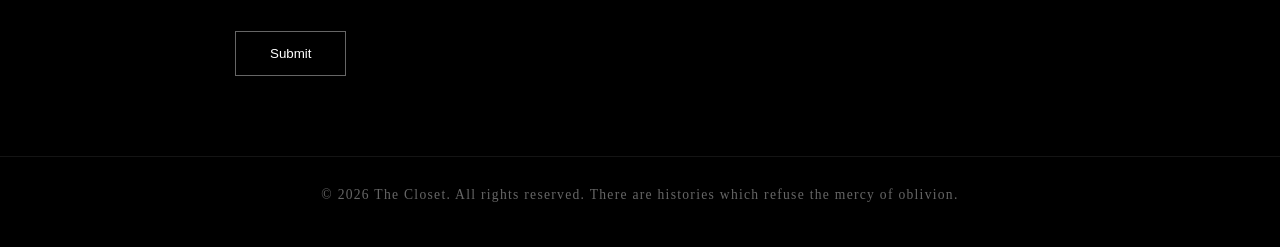
<file: fiction.html>
<!DOCTYPE html>
<html lang="en">
    <head>
        <meta charset="UTF-8"> 
        <meta name="viewport" content="width=device-width",initial scale="1.0">
        <title>The Closet</title>
       <link rel="stylesheet" href="style.css">
        !-- Google Analytics -->
<script async src="https://www.googletagmanager.com/gtag/js?id=G-T87N2T04HE"></script>
<script>
  window.dataLayer = window.dataLayer || [];
  function gtag(){dataLayer.push(arguments);}
  gtag('js', new Date());

  gtag('config', 'G-T87N2T04HE');
</script>
    </head>
    <body>
        <div class="fog"></div>
        <div class="overlay"></div>

        <header class="hero">
        <h1> The Closet </h1>
        <p class="tagline">Whispers of the dark corners of the mind and soul   </p>
        </header>

        <!--NAviagtion rooms-->
         
        <nav class="nav">
            <div class="menu-toggle">☰</div>
            <a href="index.html">Home</a>
            <a href="about.html">About</a>
            <a href="whispers.html">Whispers & Theories</a>
            <a href="fiction.html">Fictional Hall</a>
          
        </nav>
       <section class="hall-hero">
        <h1>Fictional Hall</h1>
        <p class="hall-tagline">
            Some were never documented.<br>
            Some never happened at all.
         </p>
       </section>
       <section class="join-hall">
        <h2>Join our Hall</h2>
        <p class="join-intro">
            Have a story which unsettle minds and remembered?
        </p>
        <p>
        The Fictional Hall welcomes original horror,
        psychological fiction, strange tales,
        and stories that leave something behind.
        </p>
        <p>
            Whether you are writing it for first or hundredth ...
        </p>

        <p class="join-ending">
            A place on these shelves still remain empty.
        </p>
       </section>

      <section class="hall-collection">
        <h2>The Collection</h2>

        <p  class="collection-intro">
            Beyond every shelfs rests a growing archive of original works, each preserving a different journey in imagination.
        </p>

        <div class="collection-item">
            <h3>📖 Original Horror</h3>
            <p>Stories born from fear, mystery, and the unknown.</p>
        </div>

        <div class="collection-item">
            <h3>🕯️ Psychological Fiction</h3>
            <p>Narratives that disturb the mind after the final page</p>
        </div>

        <div class="collection-item">
            <h3>🌒 Strange Tales and Sci-fi</h3>
            <p>Impossible places, forgotten people, and unexplained encounters.</p>
        </div>

        <div class="collection-item">
        <h3>🚪 Community Manuscripts</h3>
        <p>Original stories submitted by writers who chose to leave something behind.</p>
    </div>

      </section> 

      <section class="hall-traditions">

    <h2>Hall Traditions</h2>

    <div class="tradition">
        <span class="number">01</span>

        <div class="tradition-content">
            <h3>Original Work</h3>
            <p>Every manuscript submitted must be entirely your own creation.</p>
        </div>
    </div>

    <div class="tradition">
        <span class="number">02</span>

        <div class="tradition-content">
            <h3>Respect Every Author</h3>
            <p>Every accepted story remains credited to its original author or chosen pseudonym.</p>
        </div>
    </div>

    <div class="tradition">
        <span class="number">03</span>

        <div class="tradition-content">
            <h3>Careful Review</h3>
            <p>Every submission is reviewed before becoming part of the Fictional Hall.</p>
        </div>
    </div>

    <div class="tradition">
        <span class="number">04</span>

        <div class="tradition-content">
            <h3>Respect the Hall</h3>
            <p>Stories created with care and imagination will always be valued over quantity.</p>
        </div>
    </div>

</section>

  <section  class="submission"> 
    <h2>Leave your manuscript</h2>
    <p class="submission-intro">
        Every archive begins with a single page.
        Perhaps the next one will be yours.
    </p>
    
    <form>
        <label>Your Name or Pen name</label>
        <input type="text" placeholder="choose how you'll be remembered">

        <label>Story Title</label>
        <input type="text" placeholder="The name of your story">

        <label>Category</label>
        <select>
            <option>Original Horror</option>
            <option>Psychological fiction</option>
            <option>Supernatural / Paranormal Fiction</option>
            <option>Slasher / Serial Killer Fiction</option>
            <option>Other</option>        
        </select>

        <label>Your story</label>
        <textarea rows="14"
        placeholder="begin-writing..."></textarea>
        <div class="checkboxes">
            <label>
                <input type="checkbox">
                I confirm this work is entirely my own.
            </label>

            <label>
                <input type="checkbox">
                I understand every submission is reviewed before publication.
            </label>
        </div>

        <button type="submit">
            Submit
        </button>
    </form>
  </section>   
    
      
           
    <div class="cursor"></div>
    <footer class="site-footer">
          © 2026 The Closet. All rights reserved.  
          There are histories which refuse the mercy of oblivion.
    </footer>
    <script src="script.js"></script>
    </body>
</html>
</file>
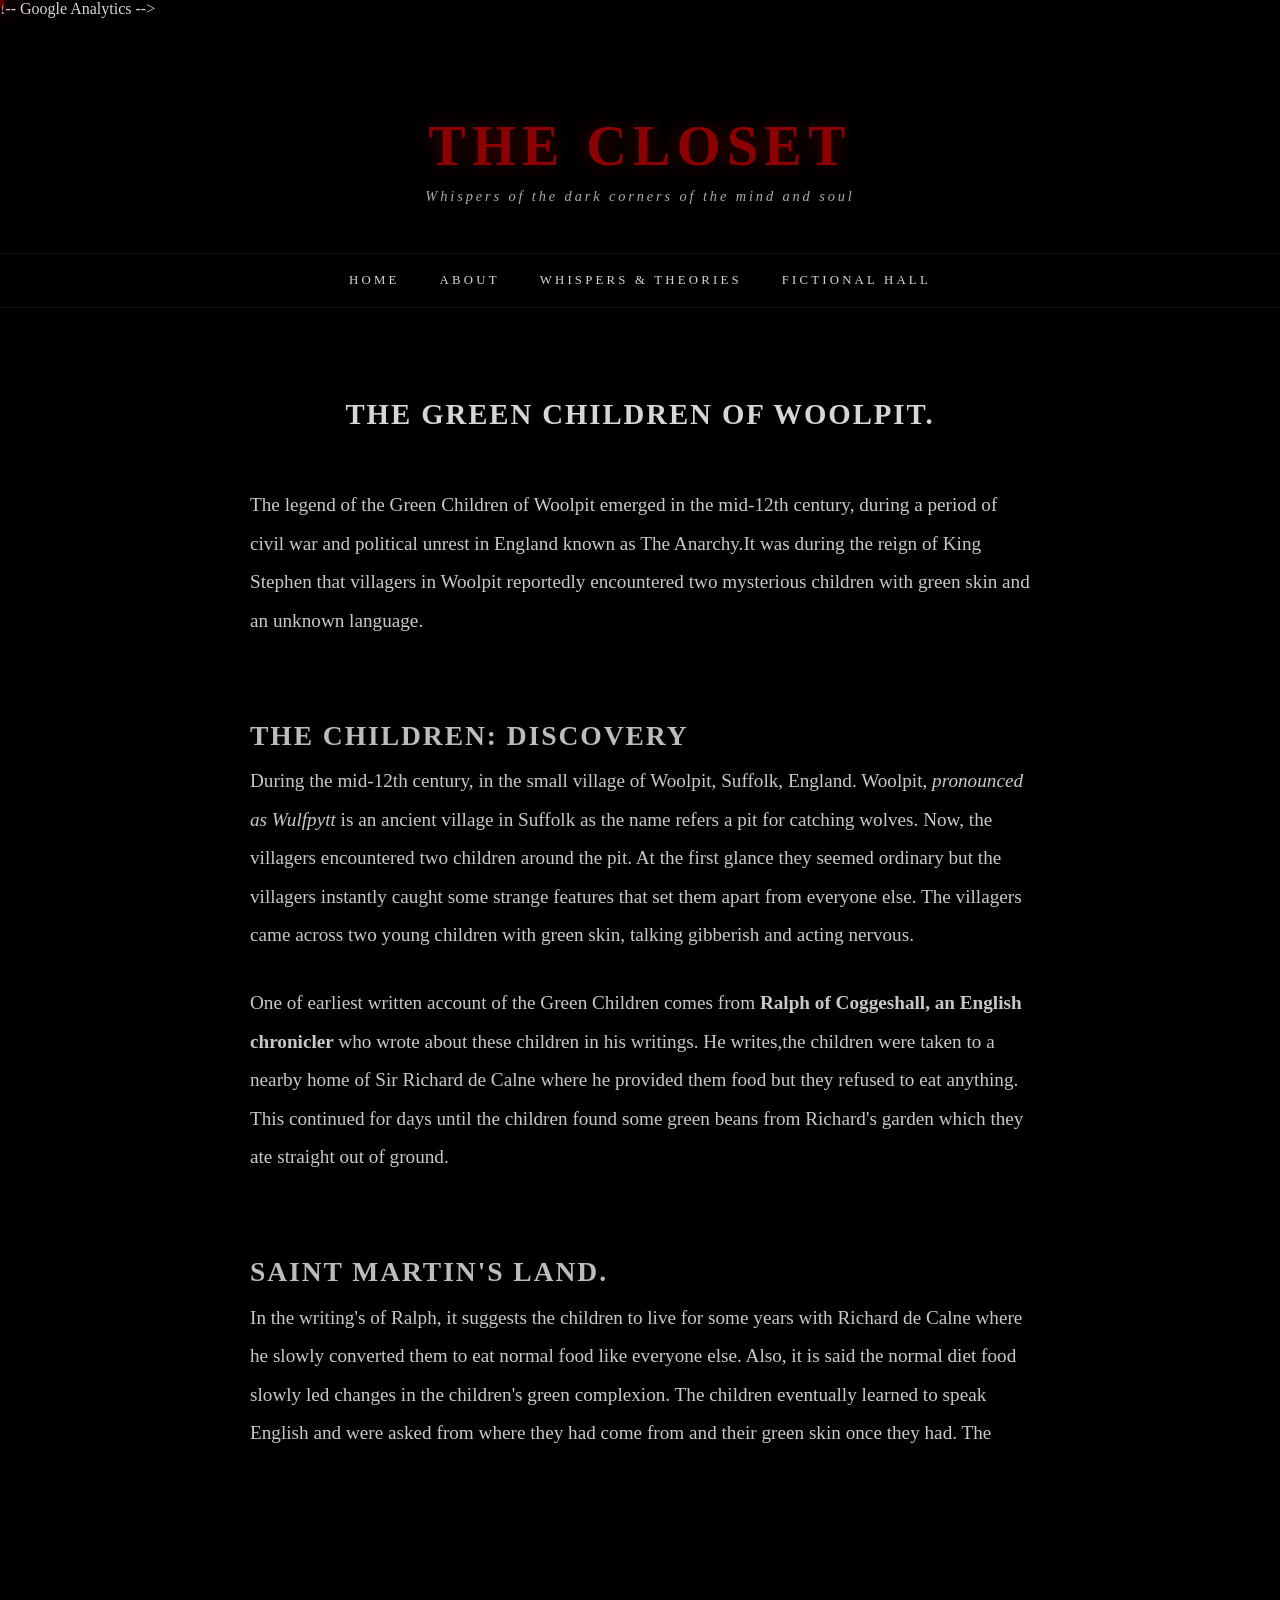
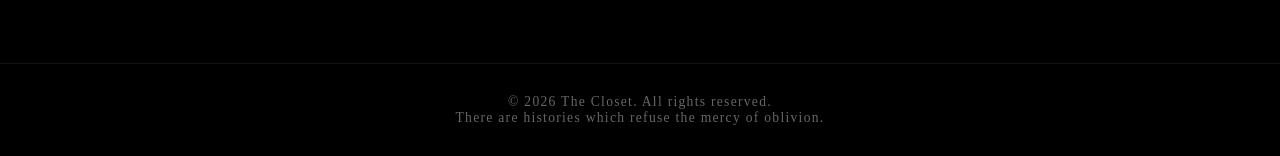
<file: green.html>
<!DOCTYPE html>
<html lang="en">
    <head>
        <meta charset="UTF-8"> 
        <meta name="viewport" content="width=device-width",initial scale="1.0">
        <title>The Closet</title>
       <link rel="stylesheet" href="style.css">
        !-- Google Analytics -->
<script async src="https://www.googletagmanager.com/gtag/js?id=G-T87N2T04HE"></script>
<script>
  window.dataLayer = window.dataLayer || [];
  function gtag(){dataLayer.push(arguments);}
  gtag('js', new Date());

  gtag('config', 'G-T87N2T04HE');
</script>
    </head>
    <body>

        <div class="fog"></div>
        <div class="overlay"></div>

        <header class="hero">
        <h1> The Closet </h1>

        <div class="closet-shadow"></div>
        
        <p class="tagline">Whispers of the dark corners of the mind and soul   </p>
        
        </header>

        <!--NAviagtion rooms-->
        <nav class="nav">
            
            <div class="menu-toggle">☰</div>

            <a href="index.html">Home</a>
            <a href="about.html">About</a>
            <a href="whispers.html">Whispers & Theories</a>
            <a href="fiction.html">Fictional Hall</a>
           
        </nav>
 <section class="article-page">

        <h1 class="article-page-title">
           The Green Children of Woolpit.
        </h1>
        <div class="article-content">
            <p>The legend of the Green Children of Woolpit emerged in the mid-12th century, during a period of civil war and political unrest in England known as The Anarchy.It was during the reign of King Stephen that villagers in Woolpit reportedly encountered two mysterious children with green skin and an unknown language. </p>
        <h2> The Children: Discovery</h2>
        <p>During the mid-12th century, in the small village of Woolpit, Suffolk, England. Woolpit, <em> pronounced as Wulfpytt</em> is an ancient village in Suffolk as the name refers a pit for catching wolves. Now, the villagers encountered two children around the pit. At the first glance they seemed ordinary but the villagers instantly caught some strange features that set them apart from everyone else. The villagers came across two young children with green skin, talking gibberish and acting nervous. </p>
        <p> One of earliest written account of the Green Children comes from <strong> Ralph of Coggeshall, an English chronicler </strong> who wrote about these children in his writings. He writes,the children were taken to a nearby home of Sir Richard de Calne where he provided  them food but they refused to eat anything. This continued for days until the children found some green beans from Richard's garden which they ate straight out of ground. </p>
        <h2>Saint Martin's Land.</h2>
        <p>In the writing's of Ralph, it suggests the children to live for some years with Richard de Calne where he slowly converted them to eat normal food like everyone else. Also, it is said the normal diet food slowly led changes in the children's green complexion. The children eventually learned to speak English and were asked from where they had come from and their green skin once they had. The  </p>
    </section>
    <div class="cursor"></div>
    <footer class="site-footer">
          © 2026 The Closet. All rights reserved.  
          
         <p>There are histories which refuse the mercy of oblivion.</p> 
    </footer>
    <script src="script.js"></script>
    </body>
    
</html>
</file>
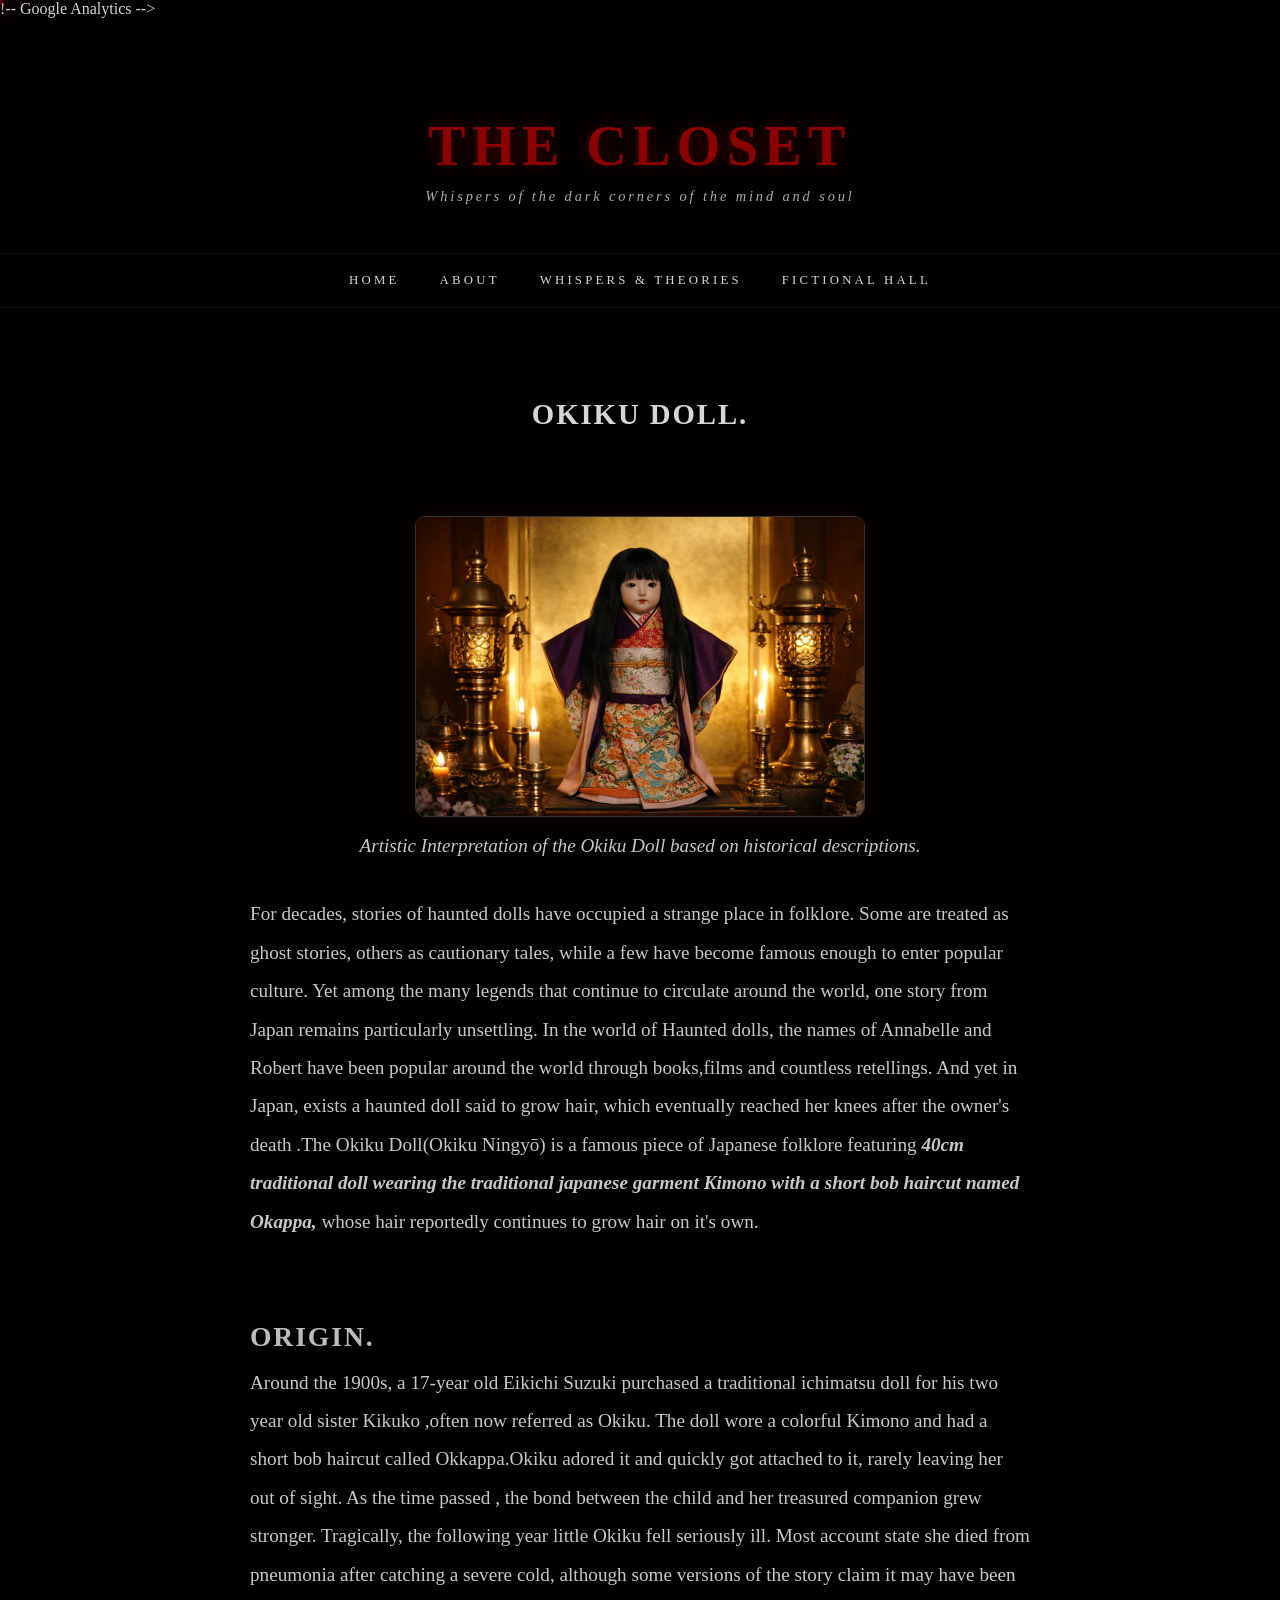
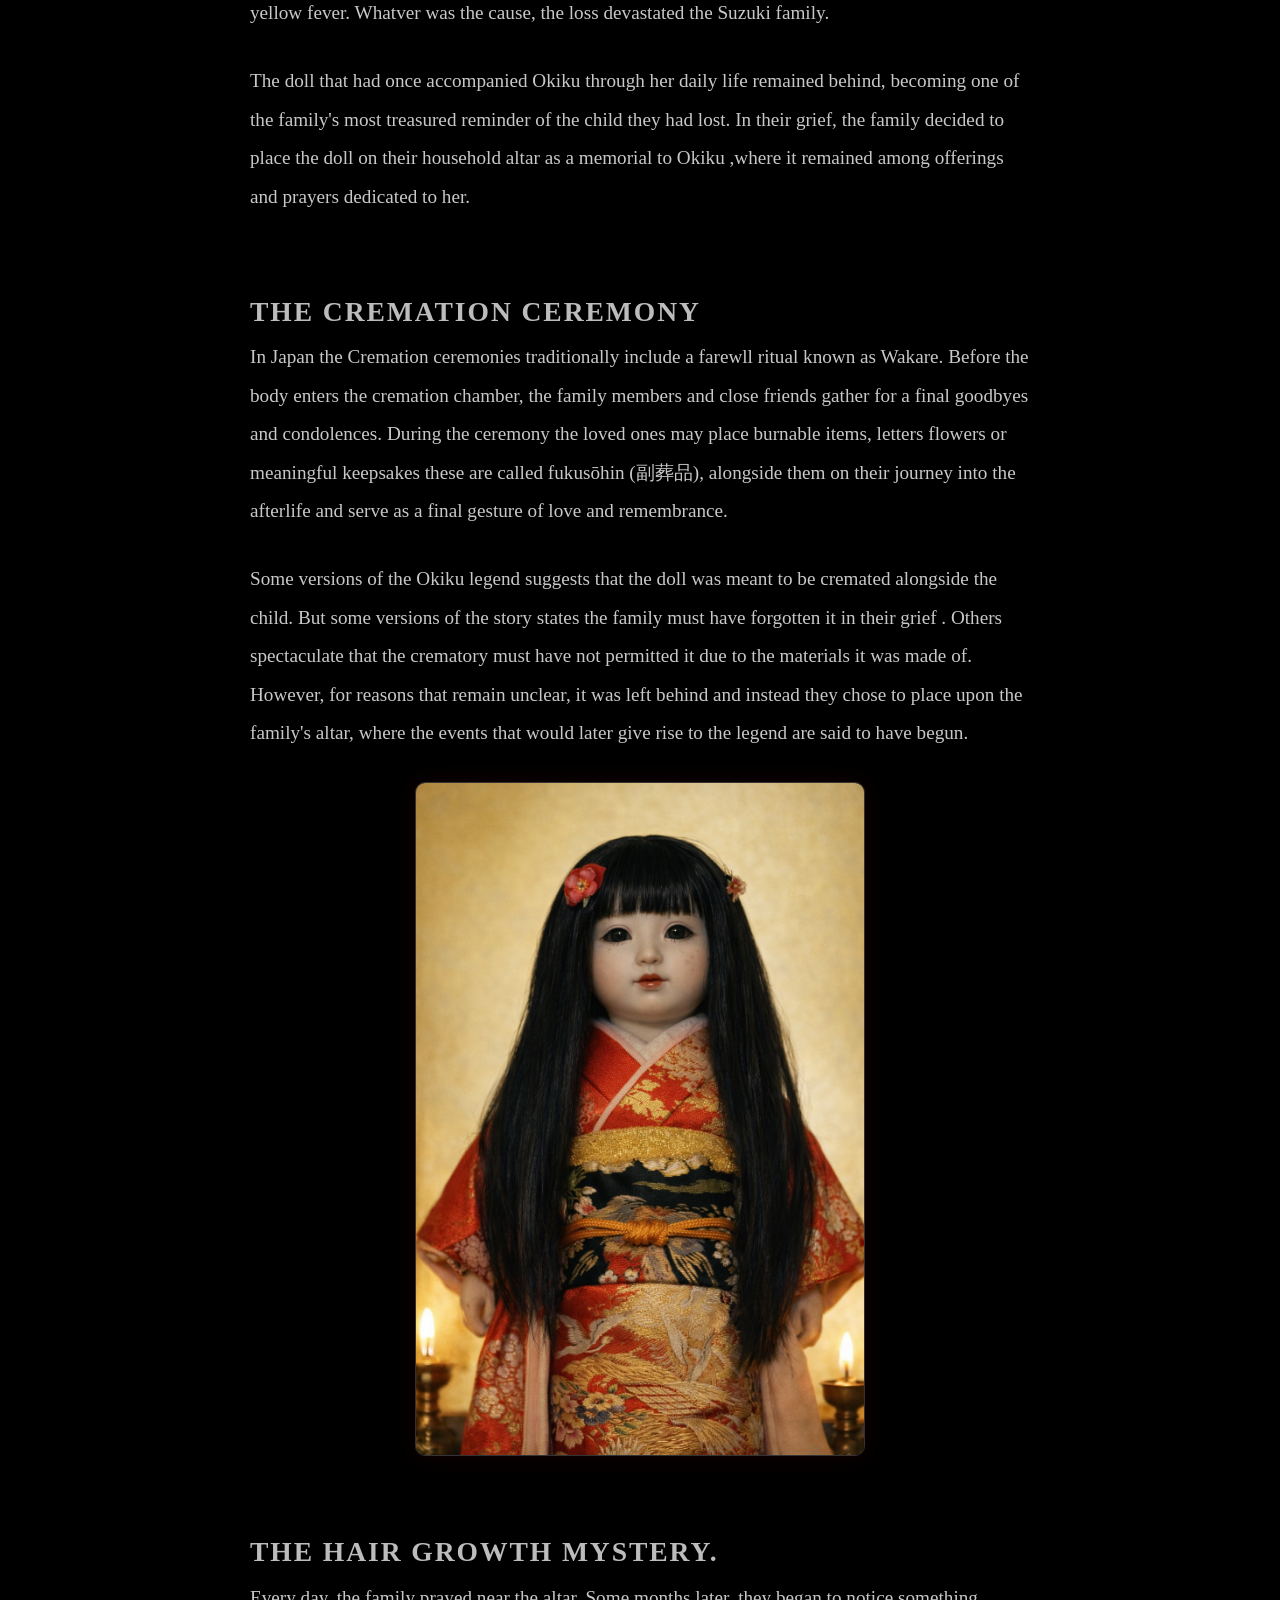
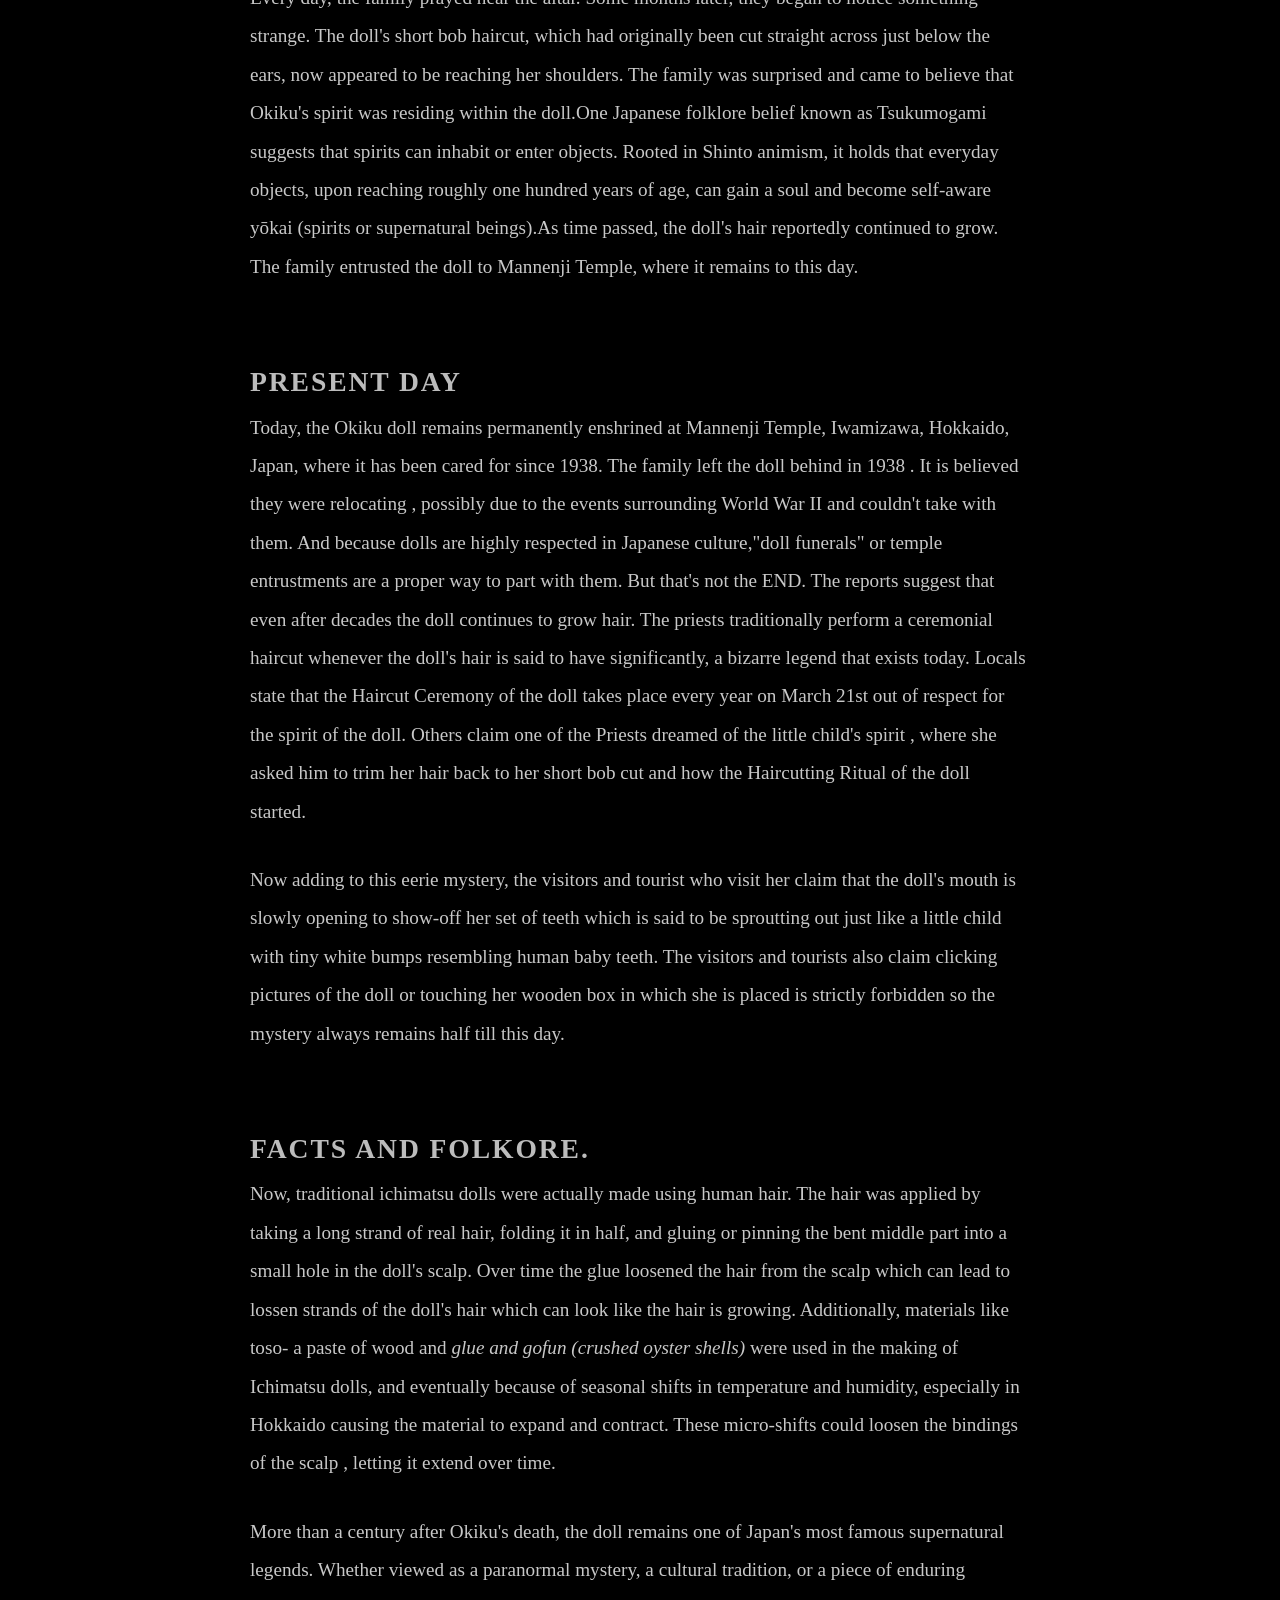
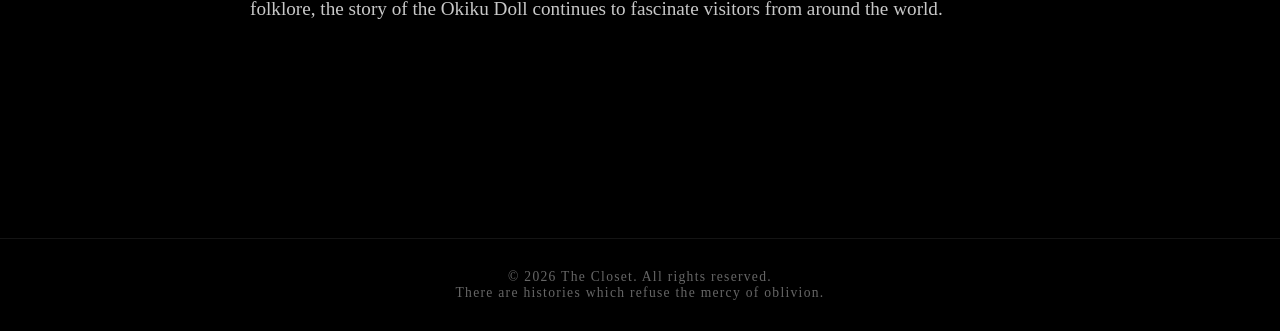
<file: okiku.html>
<!DOCTYPE html>
<html lang="en">
    <head>
        <meta charset="UTF-8"> 
        <meta name="viewport" content="width=device-width",initial scale="1.0">
        <title>The Closet</title>
       <link rel="stylesheet" href="style.css">
        !-- Google Analytics -->
<script async src="https://www.googletagmanager.com/gtag/js?id=G-T87N2T04HE"></script>
<script>
  window.dataLayer = window.dataLayer || [];
  function gtag(){dataLayer.push(arguments);}
  gtag('js', new Date());

  gtag('config', 'G-T87N2T04HE');
</script>
    </head>
    <body>
        <div class="fog"></div>
        <div class="overlay"></div>

        <header class="hero">
        <h1> The Closet </h1>
        <p class="tagline">Whispers of the dark corners of the mind and soul   </p>
        </header>

        
      
          <!--NAviagtion rooms-->
        <nav class="nav">

              <div class="menu-toggle">☰</div>
            <a href="index.html">Home</a>
            <a href="about.html">About</a>
            <a href="whispers.html">Whispers & Theories</a>
            <a href="fiction.html">Fictional Hall</a>
           
        </nav>

       <section class="article-page">

        <h1 class="article-page-title">
            Okiku Doll.
        </h1>
        <div class="article-content">
              <img src="okiku.png" alt="Artistic Imterpretation of the Doll." class="article-image">
           <p class="image-caption">
            Artistic Interpretation of the Okiku Doll based on historical descriptions.</p>
        <p>For decades, stories of haunted dolls have occupied a strange place in folklore. Some are treated as ghost stories, others as cautionary tales, while a few have become famous enough to enter popular culture. Yet among the many legends that continue to circulate around the world, one story from Japan remains particularly unsettling. In the world of Haunted dolls, the names of Annabelle and Robert have been popular around the world through books,films and countless retellings. And yet in Japan, exists a haunted doll said to grow hair, which eventually reached her knees after the owner's death .The Okiku Doll(Okiku Ningyō) is a famous piece of Japanese folklore  featuring<strong > <em>40cm traditional doll  wearing the traditional japanese garment Kimono with a short bob haircut named Okappa, </em> </strong>whose hair reportedly continues to grow hair on it's own.  </p>
      
            <h2> Origin.</h2>
            <p>Around the 1900s, a 17-year old Eikichi Suzuki purchased a traditional ichimatsu doll for his two year old sister Kikuko ,often now referred as Okiku. The doll wore a colorful Kimono and had a short bob haircut called Okkappa.Okiku adored it and quickly got attached to it, rarely leaving her out of sight. As the time passed , the bond between the child and her treasured companion grew stronger. Tragically, the following year little Okiku fell seriously ill. Most account state she died from pneumonia after catching a severe cold, although some versions of the story claim it may have been yellow fever. Whatver was the cause, the loss devastated the Suzuki family. </p>
            <p>The doll that had once accompanied Okiku through her daily life remained behind, becoming one of the family's most treasured reminder of the child they had lost. In their grief, the family decided to place the doll on their household altar as a memorial to Okiku ,where it remained among offerings and prayers dedicated to her.</p>
            <h2> The Cremation Ceremony </h3>
                <p> In Japan the Cremation ceremonies traditionally include a farewll ritual known as Wakare. Before the body enters the cremation chamber, the family members and close friends gather for a final goodbyes and condolences. During the ceremony the loved ones may place burnable items, letters flowers or meaningful keepsakes these are called fukusōhin (副葬品), alongside them on their journey into the afterlife and serve as a final gesture of love and remembrance.</p>
                <p> Some versions of the Okiku legend suggests that the doll was meant to be cremated alongside the child. But some versions of the story states the family must have forgotten it in their grief . Others spectaculate that the crematory must have not permitted it due to the materials it was made of. However, for reasons that remain unclear, it was left behind and instead they chose to place upon the family's altar, where the events that would later give rise to the legend are said to have begun.</p>
            <img src="Okiku.02.png" alt="Artistic Interpretation of the Doll" class="article-image">        
            <h2> The Hair Growth Mystery.</h2>
            <p>Every day, the family prayed near the altar. Some months later, they began to notice something strange. The doll's short bob haircut, which had originally been cut straight across just below the ears, now appeared to be reaching her shoulders. The family was surprised and came to believe that Okiku's spirit was residing within the doll.One Japanese folklore belief known as Tsukumogami suggests that spirits can inhabit or enter objects. Rooted in Shinto animism, it holds that everyday objects, upon reaching roughly one hundred years of age, can gain a soul and become self-aware yōkai (spirits or supernatural beings).As time passed, the doll's hair reportedly continued to grow. The family entrusted the doll to Mannenji Temple, where it remains to this day.
  </p>
            <h2> Present Day</h2>
            <p>Today, the Okiku doll remains permanently enshrined at Mannenji Temple, Iwamizawa, Hokkaido, Japan, where it has been cared for since 1938. The family left the doll behind in 1938 . It is believed they were relocating , possibly due to the events surrounding World War II and couldn't take with them. And because dolls are highly respected in Japanese culture,"doll funerals" or temple entrustments are a proper way to part with them. But that's not the END. The reports suggest that even after decades the doll continues to grow hair. The priests traditionally perform a ceremonial haircut whenever the doll's hair is said to have significantly, a bizarre legend that exists today. Locals state that the Haircut Ceremony of the doll takes place every year on March 21st out of respect for the spirit of the doll. Others claim one of the Priests dreamed of the little child's spirit , where she asked him to trim her hair back to her short bob cut and how the Haircutting Ritual of the doll started.  </p>
            <p> Now adding to this eerie mystery, the visitors and tourist who visit her claim that the doll's mouth is slowly opening to show-off her set of teeth which is said to be sproutting out just like a little child with tiny white bumps resembling human baby teeth. The visitors and tourists also claim clicking pictures of the doll or touching her wooden box in which she is placed is strictly forbidden so the mystery always remains half till this day. </p>
           
            <h2>Facts and Folkore.</h2>
            <p> Now, traditional ichimatsu dolls were actually made using human hair. The hair was applied by taking a long strand of real hair, folding it in half, and gluing or pinning the bent middle part into a small hole in the doll's scalp. Over time the glue loosened the hair from the scalp which can lead to lossen strands of the doll's hair which can look like the hair is growing. Additionally, materials like toso- a paste of wood and <em> glue and gofun (crushed oyster shells) </em>were used in the making of Ichimatsu dolls, and eventually because of seasonal shifts in temperature and humidity, especially in Hokkaido causing the material to expand and contract. These micro-shifts could loosen the bindings of the scalp , letting it extend over time.   </p>

            <p>More than a century after Okiku's death, the doll remains one of Japan's most famous supernatural legends. Whether viewed as a paranormal mystery, a cultural tradition, or a piece of enduring folklore, the story of the Okiku Doll continues to fascinate visitors from around the world.</p>
            </div> 
    </section>
    <div class="cursor"></div>
    <footer class="site-footer">
          © 2026 The Closet. All rights reserved.  
        <p>  There are histories which refuse the mercy of oblivion.</p>
    </footer>
    <script src="script.js"></script>
    </body>
</html>
</file>
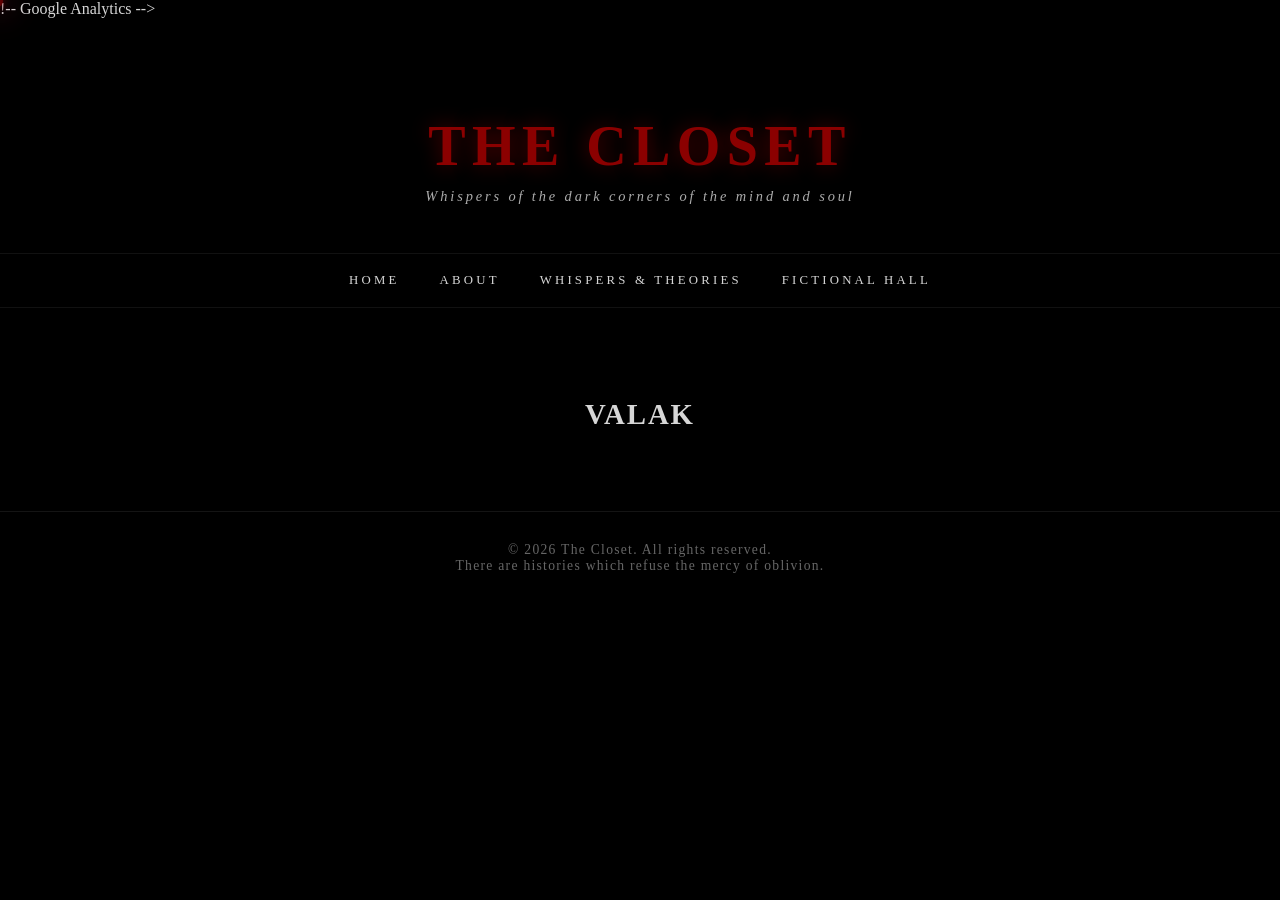
<file: valak.html>
<!DOCTYPE html>
<html lang="en">
    <head>
        <meta charset="UTF-8"> 
        <meta name="viewport" content="width=device-width",initial scale="1.0">
        <title>The Closet</title>
       <link rel="stylesheet" href="style.css">
        !-- Google Analytics -->
<script async src="https://www.googletagmanager.com/gtag/js?id=G-T87N2T04HE"></script>
<script>
  window.dataLayer = window.dataLayer || [];
  function gtag(){dataLayer.push(arguments);}
  gtag('js', new Date());

  gtag('config', 'G-T87N2T04HE');
</script>
    </head>
    <body>

        <div class="fog"></div>
        <div class="overlay"></div>

        <header class="hero">
        <h1> The Closet </h1>

        <div class="closet-shadow"></div>
        
        <p class="tagline">Whispers of the dark corners of the mind and soul   </p>
        
        </header>

        <!--NAviagtion rooms-->
        <nav class="nav">
            
            <div class="menu-toggle">☰</div>

            <a href="index.html">Home</a>
            <a href="about.html">About</a>
            <a href="whispers.html">Whispers & Theories</a>
            <a href="fiction.html">Fictional Hall</a>
           
        </nav>
 <section class="article-page">

    <h1 class="article-page-title">
     Valak</h1> 

    <div class="cursor"></div>
    <footer class="site-footer">
          © 2026 The Closet. All rights reserved.  
          
         <p>There are histories which refuse the mercy of oblivion.</p> 
    </footer>
    <script src="script.js"></script>
    </body>
    
</html>
</file>
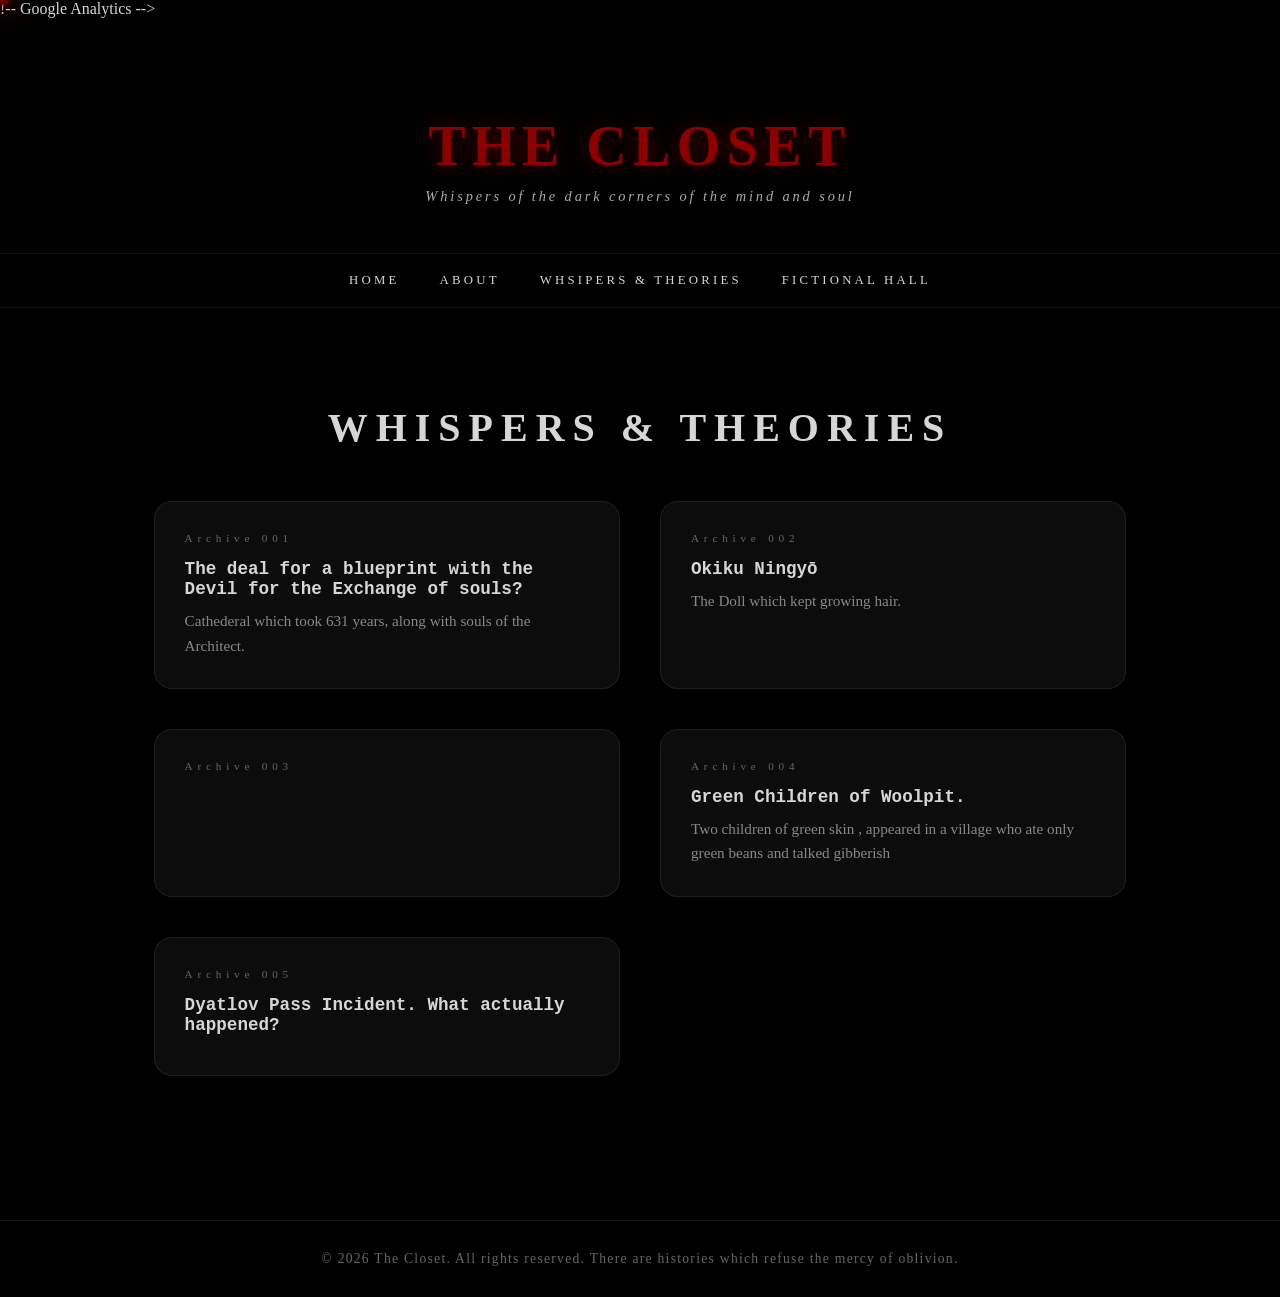
<file: whispers.html>
<!DOCTYPE html>
<html lang="en">
    <head>
        <meta charset="UTF-8"> 
        <meta name="viewport" content="width=device-width",initial scale="1.0">
        <title>The Closet</title>
       <link rel="stylesheet" href="style.css">
        !-- Google Analytics -->
<script async src="https://www.googletagmanager.com/gtag/js?id=G-T87N2T04HE"></script>
<script>
  window.dataLayer = window.dataLayer || [];
  function gtag(){dataLayer.push(arguments);}
  gtag('js', new Date());

  gtag('config', 'G-T87N2T04HE');
</script>
    </head>
    <body>
        <div class="fog"></div>
        <div class="overlay"></div>

        <header class="hero">
        <h1> The Closet </h1>
        <p class="tagline">Whispers of the dark corners of the mind and soul   </p>
        </header>

        <!--NAviagtion rooms-->
       
        <nav class="nav">
              <div class="menu-toggle">☰</div>
              
             <a href="index.html">Home</a>
            <a href="about.html">About</a>
            <a href="whispers.html">Whsipers & Theories</a>
            <a href="fiction.html">Fictional Hall</a>
          
        </nav>

        <section class="content">
      
            <h1 class="archive-title">
                Whispers & Theories 
            </h1>
            <div class="archive-container">

            <div class="archive-grid">
             
                <!--CARD :)-->
                <a href="cathederal.html" class="archive-card">

                    <div class="entry-number">
                        Archive 001
                    </div>

                    <h3> The deal for a blueprint with the Devil for the Exchange of souls?</h3>

                    <p>
                       Cathederal which took  631 years, along with souls of the Architect.
                    </p>
                
                </a>

                <a href="okiku.html" class="archive-card">
                    <div class="entry-number">
                        Archive 002
                    </div>

                    <h3>Okiku Ningyō </h3>
                    <p> The Doll which kept growing hair.</p>
                </a>
           
                <a href="valak.html" class="archive-card">
                    <div class="entry-number">
                        Archive 003
                    </div>
                
                <a href="green.html" class="archive-card">
                    <div class="entry-number">
                        Archive 004
                    </div>
                    <h3> Green Children of Woolpit.</h3>
                    <p> Two children of green skin , appeared in a village who ate only green beans and talked gibberish</p>
                <a href="dyatlov.html" class="archive-card">
                    <div class="entry-number">
                        Archive 005
                    </div>
                    <h3> Dyatlov Pass Incident. What actually happened?</h3>
                    <p> </p>
                    

                    <p></p>
                </a>
            </div>
        </section>
      

           
              
                
    </main> 
    <div class="cursor"></div>
    <footer class="site-footer">
          © 2026 The Closet. All rights reserved.  
          There are histories which refuse the mercy of oblivion.
    </footer>
    <script src="script.js"></script>


    </div>
    </body>
</html>
</file>
<file: style.css>
* {
    margin: 0;
    padding:0;
    box-sizing: border-box;
}
 body {
    font-family: 'EB Garamond', serif;

    background: 
    linear-gradient(rgba(0,0,0,0.88) ,rgba(0,0,0,0.095));

    background:#000000;

    color: #d6d6d6;
    min-height: 100vh;
    animation: fadeIn 2s ease;
}

 @keyframes fadeIn {
   from {
      opacity: 0;
   }
   to {
      opacity: 1;
   }
 }


 .cursor {
  position: fixed;
  top: 0;
  left: 0;
  width: 12px;
  height: 12px;
  pointer-events: none;
  z-index: 999;
  border-radius: 50%;
  background:#5a0000;
  transform: translate(-50%, -50%);
  box-shadow: 0 0 8px #5a0000;
}

  .cursor::after {
   content: "";
   position: absolute;
   width: 30px;
   height: 30px;
   background: rgba(220,20,60,0.1);
   border-radius: 50%;
   top:-5px;
   left: -5px;
   filter: blur(12px);
   }

  .nav a:hover ~.cursor {
   transform: scale(1.8);
  }
 /*hero*/ 
 .hero {
    padding: 6rem 2rem 3rem;
    text-align: center;
    justify-content: center;
    background: radial-gradient(circle at center,#0a0a0a 0% #000 100%);
    position: relative;
    overflow: hidden;
 }
 
 .hero h1 {
   font-family: 'Cinzel',serif;
   font-size: 3.5rem;
   letter-spacing: 0.4rem;
   color: #8b0000; /*Crimson red */ 
   text-shadow: 0 0 20px rgba(139,0,0,0.6);
   
 }

 @keyframes rareFlicker {
   0%, 97%, 100% {
      opacity: 1;
   }
   98% {
      opacity: 0.6; 
   }
 }

 .tagline {
    margin-top: 10px;
    font-size: 0.9rem;
    color: #aaa;
    letter-spacing: 0.2em;
    font-style: italic;
    position:relative;
    z-index: 2;
 }
 
.nav {
   display: flex;
   justify-content: center;
   align-items:center;

   gap:40px;
   
   padding: 1.2rem;
   
   
   background-color:rgba(0,0,0,0.7);

   border-top:1px solid #111;
   border-bottom: 1px solid #111;
  
}

.nav a {
   position: relative;
   font-family:'Cinzel',serif;
   text-decoration:none;
   text-align: center;
   color: #d6d6d6;
   font-size: 0.8rem; 

   letter-spacing:0.25em;

   text-transform: uppercase;

   transition: color 0.3s ease;
    
}


.nav a::after {
   content: "";
   position:absolute;
   left: 0;
   bottom: -4px;
   width: 0%;
   height: 2px;
   background: crimson;
   transition: width  0.2s ease;
}

.nav a:hover {
color: crimson;
text-shadow: 0 0 10px crimson;

}



nav a:hover::after {
   width: 100%;
  
}

.content {
   padding: 6rem 2rem 4rem;
}

.content h2 {
   font-family: 'Cinzel'serif;
   font-size: 2.2rem;
   letter-spacing: 0.2rem;
   margin-bottom: 1rem;
}

.content p {
   font-size: 1.1rem;
   color: #aaa;
   max-width:600px;
   margin: 0 auto;
}

.entry {
   margin-top: 3rem;
   padding: 1.5rem;
   border-left: 2px solid crimson;
   text-align: left;
   max-width: 600px;
   margin-left: auto;
   margin-right: auto;
}

.home-content {
   display: flex;
   justify-content: center;
   margin-top: 60px;
}

.intro {
   width: 60%;
   max-width: 600px;
   padding: 30px;
   border: 1px solid #1a1a1a;
   background: rgba(0, 0, 0,0.6);
   box-shadow: 0 0 20px rgba(139, 0, 0, 0.1);
   text-align: center;
}

.intro:hover {
   box-shadow: 0 0 30px rgba(139,0 ,0,0.2);
   backdrop-filter: blur(4px);
}

.archive-title {
   font-family: 'Cinzel',serif;
   font-size: 2.5rem;
   letter-spacing: 0.2em;
   margin-bottom: 50px;
   color: #d6d6d6;
}

.archive-container {
   width: 80%;
   max-width: 900px;
   margin: auto;
}

.archive-entry {
   display: block;
   text-decoration:none;
   color: #bcbcbc;

   padding: 25px;
   margin-bottom: 25px;

   border-top: 1px solid #222;
   border-bottom: 1px splid #222;

   transition: 0.3s ease;
}

.archive-entry:hover {
   background: rgba(90,0,0,0.8);
   border-color: #5a0000;

   transform:translateX(8px);

}

.entry-number {
   font-size: 0.7rem;
   letter-spacing: 0.3rem;
   color: #666;
}

.archive-entry h3 {
   font-family: Cambria, Cochin, Georgia, Times, 'Times New Roman', serif;
   margin-top: 10px;
   margin-bottom: 8px;

   color: #d6d6d6;
   font-size: 1.4rem;

}

.archive-entry p {
   color: #777;
   font-size: 0.95rem;
   letter-spacing: 0.05rem;
}

.menu-toggle {
   color: #6b0000;
   font-size: 1.8rem;

   cursor: pointer;

   display: none;
   align-items: center;
   justify-content: center;

   transition: .3s ease;
}

.menu-toggle:hover {
   color: crimson;
   text-shadow: 0 0 10px crimson;
}

/*mobile*/
 @media (max-width:768px) {
   .nav {
      align-items: center;
      gap: 15px;

      position: fixed;
      top: 20px;
      left:-100%;
      right: 20px;

      height: 100vh;
      width: 260px;

      flex-direction: column;
      justify-content: center;

      background: rgba(0,0,0,0.96);

      transition: left 0.4s ease;

      z-index: 1000;
   }

.menu-toggle {
      display: flex;
   }

  
   .nav a {
      display: flex;
   }

   .nav.active{
    left:0;
}};

.closet-shadow {
   position: absolute;
   width: 220px;
   height: 240px;

   background: rgba(20,0,0,0.35);

   border: 1px solid rgba(139,0,0,0.15);

   top: 50%;
   left: 50%;

   transform: translate(-50%,-45%);

   border-radius: 4px;

   box-shadow: 
   0 0 40px rgba(139,0,0,0.08),
   inset 0 0 30px rgba(0,0,0,0.6);

   z-index: 0;

   filter: blur(1px);

   }
    
.archive-container {
   width: 80%;
   max-width: 1000px;
   margin: auto;
}

.archive-grid {
   display: grid;
   grid-template-columns: repeat(2,1fr);
   gap: 40px;
   margin-top: 50px;
}

@media (max-width:768px) {
   .archive-grid{
      grid-template-columns: 1fr;
}
}
.archive-card {
   text-decoration: none;
   background: rgba(15,15,15,0.85);
   border: 1px solid rgba(255,255,255,0.08);
   border-radius: 18px;
   overflow: hidden;
   padding: 30px;
   text-align: left;
   transition:  all 0.4s;
   box-shadow: 0 0 25px(0,0,0,0.4);
   position: relative;
   transition: all 0.4s ease;
}

.archive-card::before {
    content: "";
    position: absolute;
    top: 0;
    left: -100%;
    width: 100%;
    height: 100%;

    background: linear-gradient(
      120deg,
      transparent,
      rgba(225,225,225,0.05),
      transparent

    );

    transition: left 0.8s ease;
}
.archive-card:hover {
   transform: translateY(-8px);
   border-color: rgba(121, 5, 5, 0.18);
   box-shadow: 0 0 35px rgba(85, 8, 8, 0.08);
   transform: translateY(-10px);

   box-shadow: 
   0 10px 30px rgba(0,0,0,0.5),
   0 0 20px rgba(220,20,60,0.08);
}

.archive-card:hover::before {
   left: 100%;
}

.entry-number {
   font-size: 0.7rem;
   letter-spacing: 0.3rem;
   color: #666;
}

.archive-card h3 {
   font-family: 'Courier New', Courier, monospace;
   margin-top: 15px;
   margin-bottom: 10px;
   color: #d6d6d6;
   font-size: 1.1rem;
}

.archive-card p {
   color: #888;
   font-size: 0.95rem;
   line-height: 1.6;
}

.article-content {
   width:100%;
   max-width:900px;
   margin:0 auto;
   padding: 20px 60px;
   text-align: left;
   line-height: 1.9;
   color: #bcbcbc;
   font-size: 1.15rem;
   z-index: 2;
}

.article-content p {
   margin-bottom: 30px;
   font-size: 1.15rem;

}

.article-page-title {
   font-family: 'Cinzel',serif;
   font-size: 1.8rem;
   letter-spacing: 0.12rem;
   margin-bottom: 35px;
   text-align: center;
   color: #d6d6d6;
}

.article-page {
   padding-top: 90px;
   padding-bottom: 80px;
}

.article-image {
   display: block;
   width: 60%;
   max-width: 450px;
   margin: 30px auto 10px auto;
   border-radius: 10px;
   box-shadow: 0 0 25px rgba(139,0,0,0.15);
   border: 1px solid #333;
}

.fog {
   position: fixed;
   top: 0;
   left: 0;
   width: 100%;
   height: 100%;
   pointer-events: none;
   z-index: 0;
   opacity: 0.12;
   background:
    radial-gradient(circle at 20%,30%,rgba(255,255,255,0.08),transparent 40%),
    radial-gradient(circle at 80%,60%,rgba(255,255,255,0.06),transparent 35%),
    radial-gradient(circle at 50%,80%,rgba(255,255,255,0.05),transparent 45%);
    animation: driftFog 18s ease-in-out infinite alternate;
}

@keyframes drifFog {
   0% {
      transform: translateX(-20px) translateY(0px);
   }

   100% {
      transform:translateX(20px) translateY(-15px);
   }
}
.site-footer {
   position: relative;
   width:100%;
   margin-top: 80px;
   box-sizing: border-box;

   padding: 30px 0;

   border-top:1px solid rgba(255,255,255,0.08) ;

   text-align: center;
   font-size: 0.85rem;
   color: #666;
   letter-spacing: 0.08rem;

   overflow: hidden;

   background: rgba(0,0,0,0.2);  

   transition: border-color 0.5s ease;
}

body:has(nav a:hover) .site-footer {
   border-top: 1px solid crimson;
}

.site-footer::before{
   content: "";
   position: absolute;
   top: 0;
   left: 0;
   width: 100%;
   height: 1px;
   background: rgba(255,255,255,0.08);

   transform: scaleX(0);
   transform-origin: left;

   transition: transform 0.6s ease;
}

.site-footer:hover::before {
   transform: scaleX(1);
}
h1, h2 {
   letter-spacing: 0.12rem;
   text-transform: uppercase;
   text-align: center;
}
.article-content h2 {
   text-align: left;
}
.article-content p {
   font-size: 1.2rem;
   line-height: 2;
   color: #c8c8c8;

}

.hero-title {
   font-size:4rem;
   letter-spacing: 0.5rem;
   text-transform: uppercase;
   color: #f5f5f5;
   text-align: center;
   margin-top: 120px;
   margin-bottom: 20px;

   text-shadow: 0 0 20px rgba(255,255,255,0.08);
}

.hero-subtitle {
   font-size: 1.1rem;
   color: #9c9c9c;

   letter-spacing: 0.08rem;

   margin-bottom: 100px;
}

.article-chamber {
   max-width: 900px;

   margin: 8px auto;

   padding: 60px;

   background: rgba(0,0,0,0.45);

   border: 1px solid rgba(255,255,255,0.06);

   line-height: 1.9;

   box-shadow: 
   0 0 40px rgba(0,0,0,0.5);

   backdrop-filter: blur(3px);
}

::-webkit-scrollbar {
   width: 10px;
}

::-webkit-scrollbar-track {
   background: #0a0a0a;

}

::-webkit-scrollbar-thumb {
   background: #5a0000;

   border-radius: 10px;
}

::-webkit-scrollbar-thumb:hover {
   background: #7a0000;
}

article p {
   font-family: 'EB Garamound' ,serif;
   line-height: 2;
   letter-spacing: 0.02rem;
   margin-bottom: 28px;
   color: #d0d0d0;

}

article h2 {
   margin-top: 70px;
   letter-spacing: 0.08rem;
   text-transform: uppercase;
}

.about-text {

   width: 90%;

   max-width: 950px;

   margin: 60px auto;

   text-align: left ;

   font-size: 1.2rem;

   line-height: 2;

   color: #d0d0d0;

   font-family: 'EB Garamound', serif;

}

h2{
   margin-top: 70px;
   
}
.about-text p {
   margin-bottom: 32px;

   text-align: left;
}

.image-caption {
   text-align: center;
   font-size: 0.9rem;
   color: #999;
   font-style: italic;
   margin-bottom: 30px;
}

.archive-note{
margin-top: 80px;
padding: 25px;
font-size: 0.9rem;
opacity: 0.8;
}

.archive-note h3{
margin-bottom: 10px;
}

.archive-image {
   text-align: center;
   margin:30px;
}

.archive-image img{
   width: 100%;
   max-width: 650px;
   height: auto;
}

.archive-image figcaption {
   margin-top: 10px;
   font-style: italic;
}

.hall-entrance {
   max-width: 900px;
   margin: 70px auto;
   padding: 20px;
   text-align: center;
}

.hall-hero{
   text-align: center;
   max-width: 900px;
   margin: 50px auto 40px;
   padding: 20px;
}

.hall-hero h1{
   font-size: 2.5rem;
   letter-spacing: 4px;
   margin: 0;
}

.hall-tagline{
   margin: 8px 0 0;
   font-size: 1.25rem;
   font-style: italic;
   line-height: 1.7;
   opacity: .85;
}

.join-hall{
   max-width: 850px;
   margin: 70px auto;
   padding: 0 20px 20px  ;
   text-align: center;
}

.join-hall h2{
   font-size: 1.8rem;
   letter-spacing: 2px;
   margin-bottom: 30px;
}

.join-intro {
   font-size: 1.6rem;
   font-style: italic;
   margin-bottom: 20px;
}

.join-hall p{
   font-size: 1.18rem;
   line-height: 1.9;
   margin-bottom: 18px;
}

.join-ending {
   margin-bottom: 30px;
   font-style: italic;
}

.hall-collection {
   max-width: 850px;
   margin: 55px auto;
   padding: 0 20px 20px;
}

.hall-collection h2{
   font-size: 1.8rem;
   text-align: center;
   margin-bottom: 18px;
   letter-spacing: 2px;
}

.collection-intro {
   text-align: left;
   font-size: 1.18rem;
   line-height: 1.9;
   margin-bottom: 40px;
}

.collection-item {
   padding: 22px 0;
   border-bottom: 1px solid rgba(255,255,255,.12);
}

.collection-item:last-child {
   border-bottom: none;

}

.collection-item h3{
   font-size: 1.3rem;
   margin-bottom: 10px;
}

.collection-item p{
   font-size: 1.12rem;
   line-height: 1.9;
   color: #d0d0d0;
}
.hall-traditions{
    max-width:850px;
    margin:60px auto;
    padding:0 20px;
}

.hall-traditions h2{
    text-align:center;
    font-size:1.8rem;
    margin-bottom:40px;
}

.tradition{
    display:flex;
    gap:25px;
    padding:25px 0;
    border-bottom:1px solid rgba(255,255,255,.12);
}

.tradition:last-child{
    border-bottom:none;
}

.number{
    font-size:2rem;
    font-weight:bold;
    color:#777;
    min-width:55px;
}

.tradition-content h3{
    font-size:1.3rem;
    margin-bottom:10px;
}

.tradition-content p{
    font-size:1.12rem;
    line-height:1.9;
}

.submission {
   max-width: 850px;
   margin: 70px auto;
   padding: 0 20px;
}

.submission h2{
   text-align: center;
   font-size: 1.8rem;
   margin-bottom: 18px;
}

.submission-intro {
   text-align: center;
   font-size: 1.18rem;
   line-height: 1.8;
   margin-bottom: 45px;
}

.submission label{
   display: block;
   margin-bottom: 8px;
   margin-top: 25px;
   font-size: 1.05rem;
}

.submission input,
.submission select,
.submission textarea {

   width: 100%;
   padding: 14px;
   background: #1b1b1b;
   border: 1px solid #555;
   color: white;
   font-size: 1rem;
   box-sizing: border-box;
}

.submission textarea {
   resize: vertical;
}

.checkboxes {
   margin-top: 30px;
}

.checkboxes label {
   margin-top: 12px;
}

.submission button {
   margin-top: 35px;
   padding: 14px 34px;

   background: none;
   color: white;

   border: 1px solid #666;

   cursor: pointer;

   transition: .3s;
}

.submission button:hover {
   background: #2d2d2d;
   border-color: white;
   transform: translate(-3px);
}

.home-hero {
   max-width: 900px;
   margin: 60px auto;
   padding: 0 20px;
   text-align: center;
}

.home-hero h1{
   font-size: 2.5rem;
   letter-spacing: 4px;
   margin: 0;
}

.home-tagline {
   margin: 8px 0 30px;
   font-size: 1.25rem;
   font-style: italic;
   line-height: 1.8;
}

.home-description {
   font-size: 1.18rem;
   line-height: 2;
   max-height: 760px;
   margin: auto;
   text-align: left;
}

.explore-archive{

    max-width:850px;
    margin:70px auto;
    padding:0 20px;

}

.explore-archive h2{

    text-align:center;
    font-size:1.8rem;
    margin-bottom:20px;

}

.featured-archives{

    max-width:850px;
    margin:80px auto;
    padding:0 20px;

}

.featured-archives h2{

    text-align:left;
    font-size:1.8rem;
    margin-bottom:35px;

}

.homearchive-card{

    padding:28px 0;
    border-bottom:1px solid rgba(255,255,255,.12);

}

.homearchive-card:last-child{

    border-bottom:none;

}

.homearchive-card h3{

    font-size:1.4rem;
    margin-bottom:12px;

}

.homearchive-card p{

    font-size:1.08rem;
    line-height:1.9;
    margin-bottom:15px;

}

.homearchive-card a{

    text-decoration:none;
    color:#d8d8d8;
    transition:.3s;

}

.homearchive-card a:hover{

    letter-spacing:1px;
    color:white;

}

.home-ending{

    max-width:850px;
    margin:90px auto 60px;
    padding:0 20px;
    text-align:center;

}


.home-ending p {
    font-size:1.3rem;
    font-style:italic;
    line-height:1.9;
}
</file>
